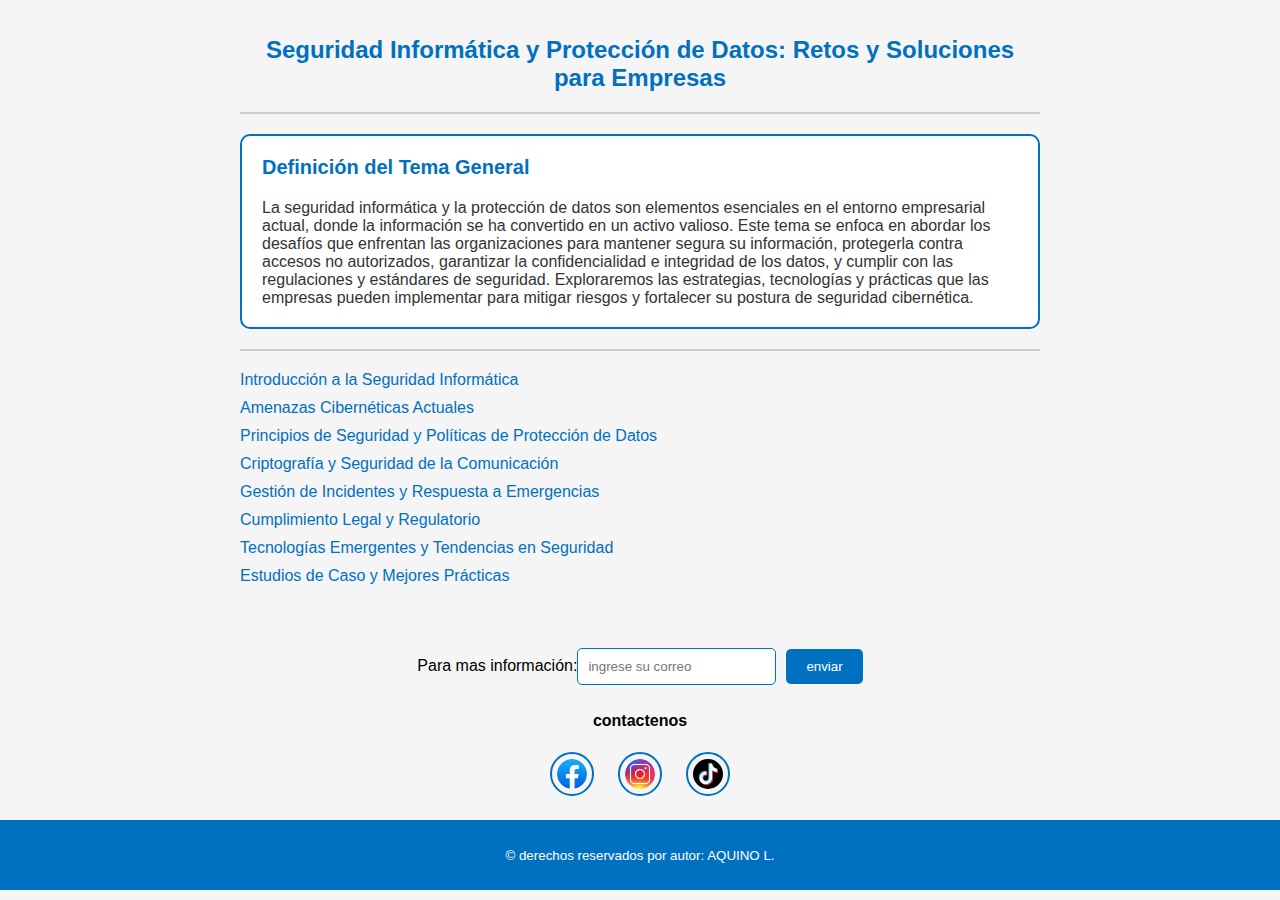
<file: docs/index.html>
<!DOCTYPE html>
<html lang="en">
<head>
    <meta charset="UTF-8">
    <meta http-equiv="X-UA-Compatible" content="IE=edge">
    <meta name="viewport" content="width=device-width, initial-scale=1.0">
    <title>Diseño web 1</title>
    <link rel="stylesheet" href="css/estilos.css">
</head>
<body>
    <main>
        <div>
            <h1>Seguridad Informática y Protección de Datos: Retos y Soluciones para Empresas</h1>
        </div>
        <hr>
        <!--definición general se puede agregar imagenes o contenido multimedia-->
        <div class="cajax2">
            <div>
                <h2>Definición del Tema General</h2>
                <p>
                    La seguridad informática y la protección de datos son elementos esenciales en el entorno empresarial actual, donde la información se ha convertido en un activo valioso. Este tema se enfoca en abordar los desafíos que enfrentan las organizaciones para mantener segura su información, protegerla contra accesos no autorizados, garantizar la confidencialidad e integridad de los datos, y cumplir con las regulaciones y estándares de seguridad. Exploraremos las estrategias, tecnologías y prácticas que las empresas pueden implementar para mitigar riesgos y fortalecer su postura de seguridad cibernética.
                </p>
            </div>
        </div>
        
        <hr>
        <!--temas para ampliar el conocimiento-->
        <div>
            <ul>
                <li><a href="subtemas/tema1.html">Introducción a la Seguridad Informática</a></li>
                <li><a href="subtemas/tema2.html">Amenazas Cibernéticas Actuales</a></li>
                <li><a href="subtemas/tema3.html">Principios de Seguridad y Políticas de Protección de Datos</a></li>
                <li><a href="subtemas/tema4.html">Criptografía y Seguridad de la Comunicación</a></li>
                <li><a href="subtemas/tema5.html">Gestión de Incidentes y Respuesta a Emergencias</a></li>
                <li><a href="subtemas/tema6.html">Cumplimiento Legal y Regulatorio</a></li>
                <li><a href="subtemas/tema7.html">Tecnologías Emergentes y Tendencias en Seguridad</a></li>
                <li><a href="subtemas/tema8.html">Estudios de Caso y Mejores Prácticas</a></li>
            </ul>
        </div>
    </main>
    <div id="info">
        <form>
            <p>Para mas información:</p>
            <input type="text" placeholder="ingrese su correo" required>
            <button type="submit">enviar</button>
        </form>
    </div>
    <div id="contactos">
        <h4>contactenos</h4>
            <a href="https://web.facebook.com/profile.php?id=100074136129876" target="_blank">
                <img src="imagenes/facebook.jpeg" alt="facebook" width="30">
            </a>
            <a href="https://instagram.com/luchito_2002_?igshid=OGQ5ZDc2ODk2ZA==" target="_blank">
                <img src="imagenes/instagram.jpeg" alt="instagram" width="30">
            </a>
            <a href="http://tiktok.com/@luisae92" target="_blank">
                <img src="imagenes/tiktok.png" alt="tiktok" width="30">   
            </a>
    </div>
    <footer>
        <p><small>&copy; derechos reservados por autor: AQUINO L.</small></p>
    </footer>
</body>
</html>
</file>
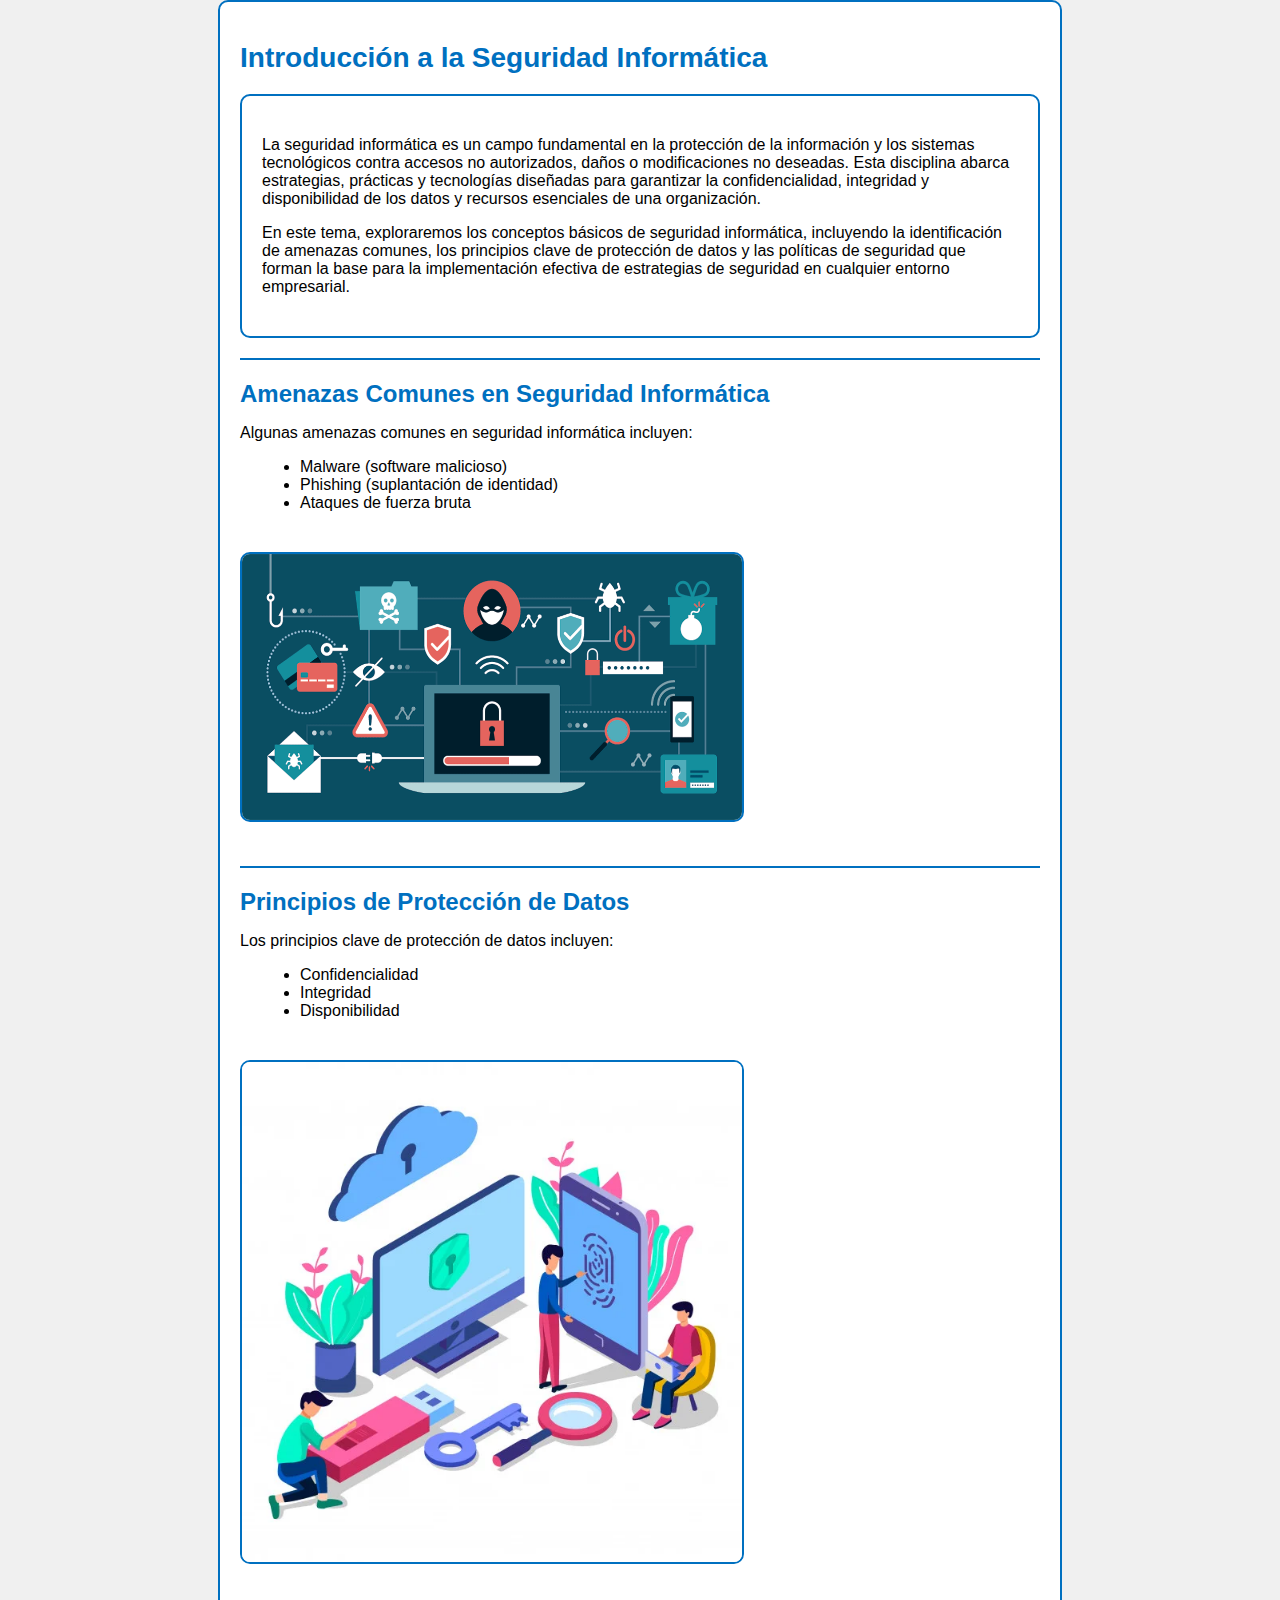
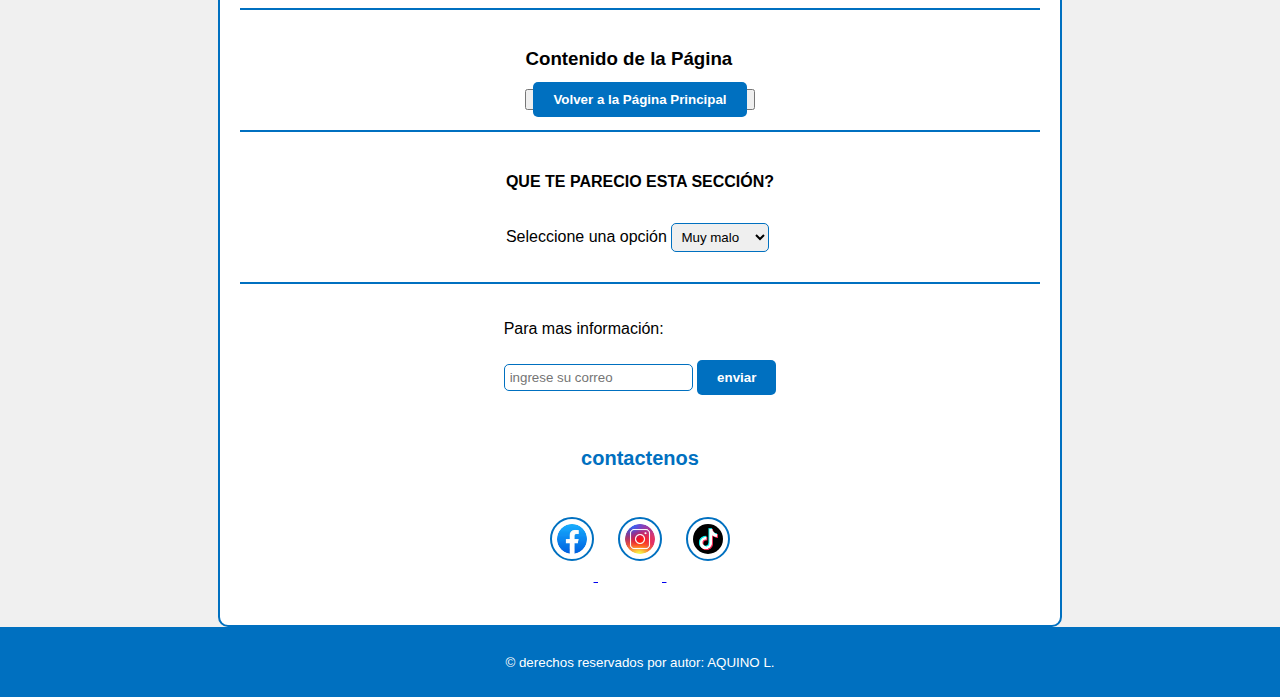
<file: docs/subtemas/tema1.html>
<!DOCTYPE html>
<html lang="en">
<head>
    <meta charset="UTF-8">
    <meta name="viewport" content="width=device-width, initial-scale=1.0">
    <title>Introducción a la Seguridad Informática</title>
    <link rel="stylesheet" href="../css/tema1.css">
</head>
<body>
    <main>
        <div id="contenido">
            <header>
                <h1>Introducción a la Seguridad Informática</h1>
            </header>
    
            <div class="box-mid">
                <section id="contenido-de-introducción">
                    <p>
                        La seguridad informática es un campo fundamental en la protección de la información y los sistemas tecnológicos contra accesos no autorizados, daños o modificaciones no deseadas. Esta disciplina abarca estrategias, prácticas y tecnologías diseñadas para garantizar la confidencialidad, integridad y disponibilidad de los datos y recursos esenciales de una organización.
                    </p>
                    <p>
                        En este tema, exploraremos los conceptos básicos de seguridad informática, incluyendo la identificación de amenazas comunes, los principios clave de protección de datos y las políticas de seguridad que forman la base para la implementación efectiva de estrategias de seguridad en cualquier entorno empresarial.
                    </p>
                </section>
            </div>
            <hr>
            <section id="amenazas-comunes">
                <h2>Amenazas Comunes en Seguridad Informática</h2>
                <p>
                    Algunas amenazas comunes en seguridad informática incluyen:
                </p>
                <ul>
                    <li>Malware (software malicioso)</li>
                    <li>Phishing (suplantación de identidad)</li>
                    <li>Ataques de fuerza bruta</li>
                    <!-- Agrega más amenazas comunes -->
                </ul>
            </section>
            <div>
                <img src="../imagenes/principales-amenazas-ciberseguridad-2019.png" alt="amenazas comunes" width="500">
            </div>
            <hr>
            <section id="principios-de-protección-de-datos">
                <h2>Principios de Protección de Datos</h2>
                <p>
                    Los principios clave de protección de datos incluyen:
                </p>
                <ul>
                    <li>Confidencialidad</li>
                    <li>Integridad</li>
                    <li>Disponibilidad</li>
                    <!-- Agrega más principios de protección de datos -->
                </ul>
            </section>
            <div>
                <img src="../imagenes/proteccion de datos.webp" alt="proteccion de datos" width="500">
            </div>
            <hr>
            <!-- Puedes agregar más secciones y contenido relacionado con este tema aquí -->
    
        </div>
        <div id="boton_volver">
            <header>
                <h3>Contenido de la Página</h3>
            </header>
    
            <!-- Contenido de la página -->
    
            <button><a href="../index.html">Volver a la Página Principal</a></button>
        </div>
        <hr>
        <div id="encuesta">
            <form action="">
                <h4>QUE TE PARECIO ESTA SECCIÓN?</h4>
                    <label>Seleccione una opción</label>
                        <select name="" id="">
                            <option value="">Muy malo</option>
                            <option value="">Malo</option>
                            <option value="">Normal</option>
                            <option value="">Bueno</option>
                            <option value="">Muy bueno</option>
                        </select>
            </form>
        </div>
        <hr>
        <div id="info">
            <form>
                <p>Para mas información:</p>
                <input type="text" placeholder="ingrese su correo" required>
                <button type="submit">enviar</button>
            </form>
        </div>
        <div id="contactos">
            <h4>contactenos</h4>
                <a href="https://web.facebook.com/profile.php?id=100074136129876" target="_blank">
                    <img src="../imagenes/facebook.jpeg" alt="facebook" width="30">
                </a>
                <a href="https://instagram.com/luchito_2002_?igshid=OGQ5ZDc2ODk2ZA==" target="_blank">
                    <img src="../imagenes/instagram.jpeg" alt="instagram" width="30">
                </a>
                <a href="http://tiktok.com/@luisae92" target="_blank">
                    <img src="../imagenes/tiktok.png" alt="tiktok" width="30">   
                </a>
        </div>
    </main>
    <footer>
        <p><small>&copy; derechos reservados por autor: AQUINO L.</small></p>
    </footer>
</body>
</html>
</file>
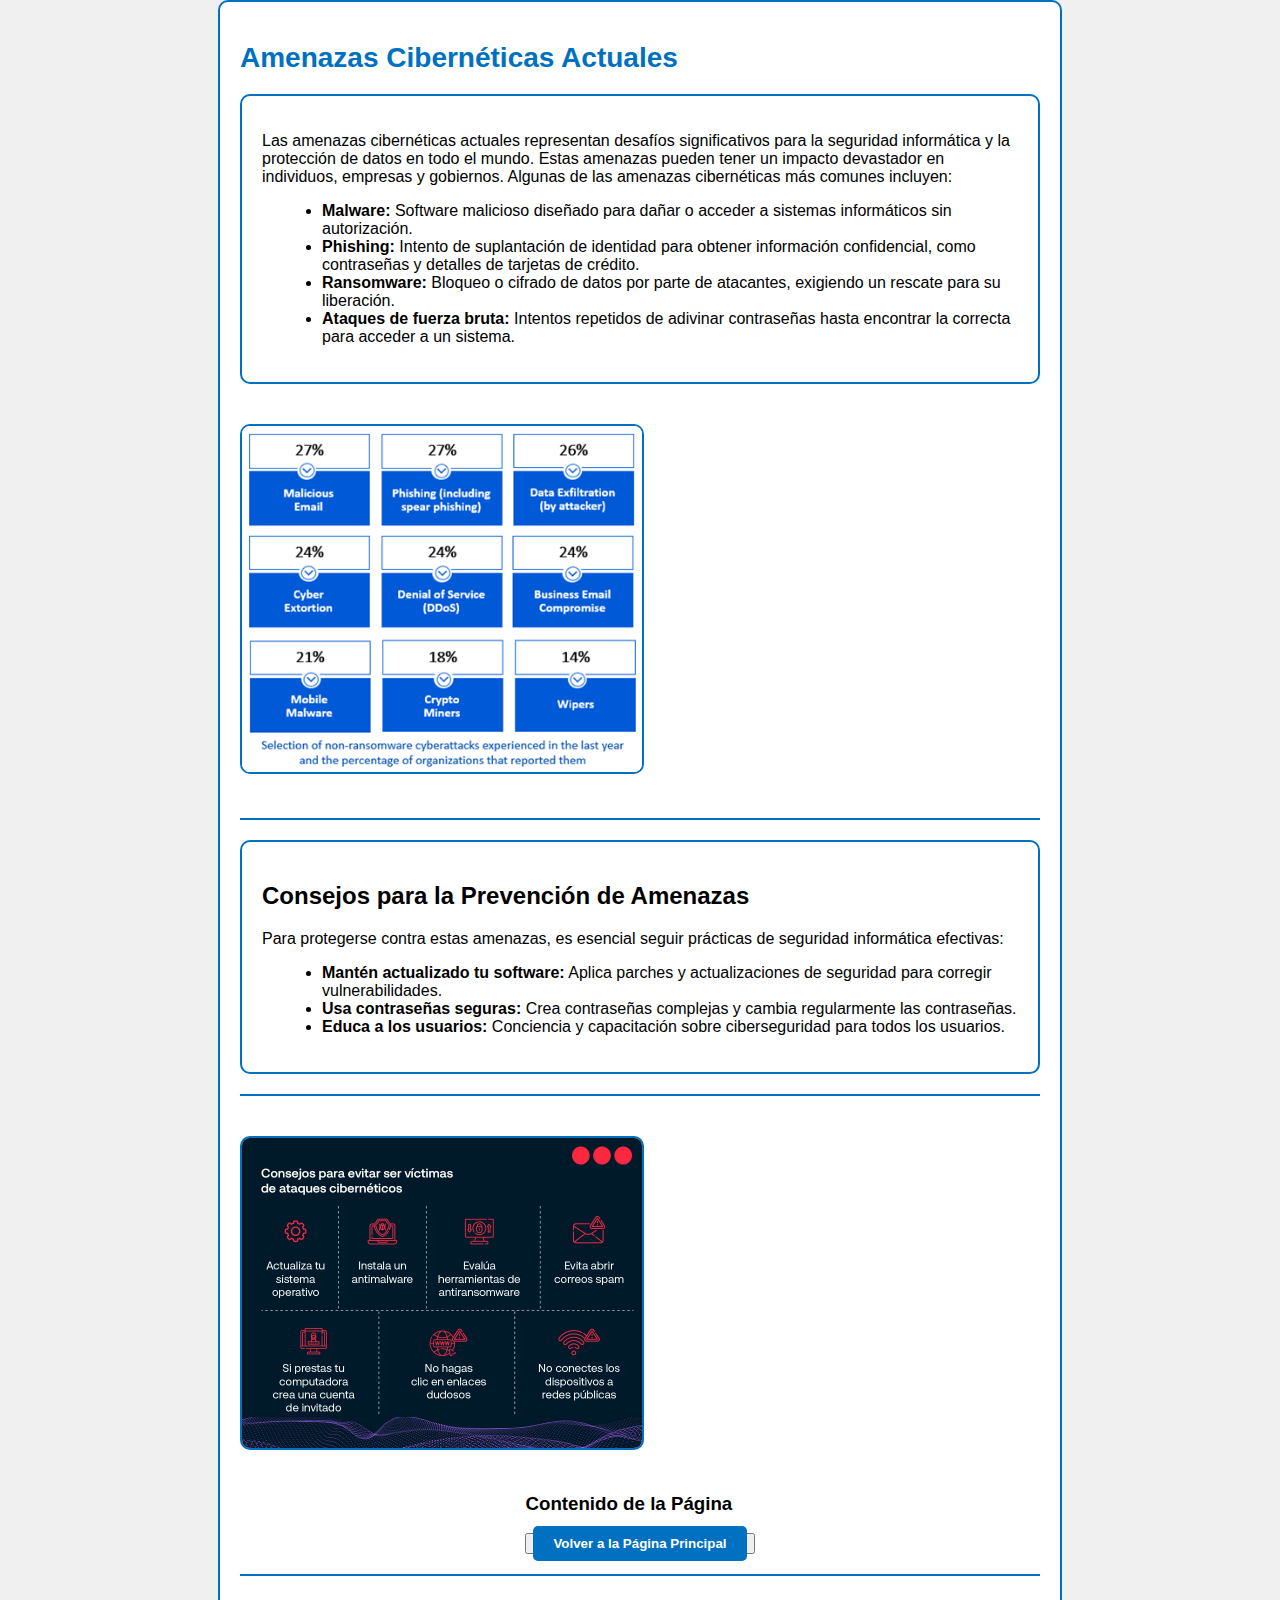
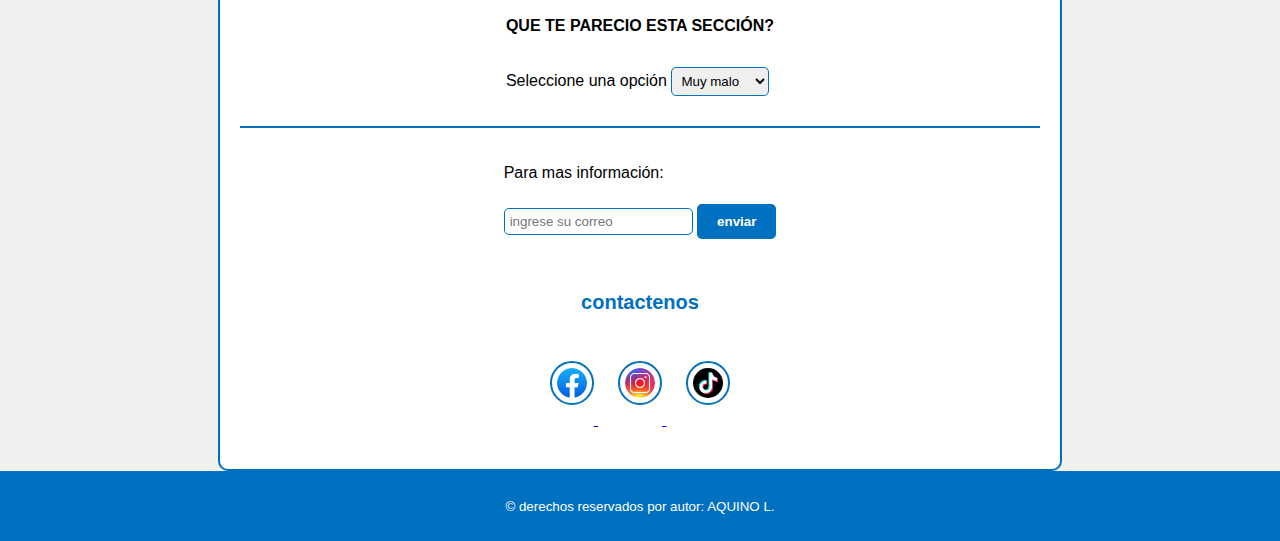
<file: docs/subtemas/tema2.html>
<!DOCTYPE html>
<html lang="en">
<head>
    <meta charset="UTF-8">
    <meta name="viewport" content="width=device-width, initial-scale=1.0">
    <title>Amenazas Cibernéticas Actuales</title>
    <link rel="stylesheet" href="../css/tema2.css">
</head>
<body>
    <main>
        <div id="contenido">
            <header>
                <h1>Amenazas Cibernéticas Actuales</h1>
            </header>
            <section id="descripción-de-amenazas">
                <p>
                    Las amenazas cibernéticas actuales representan desafíos significativos para la seguridad informática y la protección de datos en todo el mundo. Estas amenazas pueden tener un impacto devastador en individuos, empresas y gobiernos. Algunas de las amenazas cibernéticas más comunes incluyen:
                </p>
                <ul>
                    <li><strong>Malware:</strong> Software malicioso diseñado para dañar o acceder a sistemas informáticos sin autorización.</li>
                    <li><strong>Phishing:</strong> Intento de suplantación de identidad para obtener información confidencial, como contraseñas y detalles de tarjetas de crédito.</li>
                    <li><strong>Ransomware:</strong> Bloqueo o cifrado de datos por parte de atacantes, exigiendo un rescate para su liberación.</li>
                    <li><strong>Ataques de fuerza bruta:</strong> Intentos repetidos de adivinar contraseñas hasta encontrar la correcta para acceder a un sistema.</li>
                    <!-- Agrega más amenazas cibernéticas comunes -->
                </ul>
            </section>
            <div>
                <img src="../imagenes/amenazas actuales.webp" alt="amenazas actuales" width="400">
            </div>
            <hr>
            <section id="consejos-de-prevención">
                <h2>Consejos para la Prevención de Amenazas</h2>
                <p>
                    Para protegerse contra estas amenazas, es esencial seguir prácticas de seguridad informática efectivas:
                </p>
                <ul>
                    <li><strong>Mantén actualizado tu software:</strong> Aplica parches y actualizaciones de seguridad para corregir vulnerabilidades.</li>
                    <li><strong>Usa contraseñas seguras:</strong> Crea contraseñas complejas y cambia regularmente las contraseñas.</li>
                    <li><strong>Educa a los usuarios:</strong> Conciencia y capacitación sobre ciberseguridad para todos los usuarios.</li>
                    <!-- Agrega más consejos de prevención -->
                </ul>
            </section>
            <hr>
            <div>
                <img src="../imagenes/consejos para evitar amenazas.webp" alt="consejos para evitar amenazas" width="400">
            </div>
            <!-- Puedes agregar más secciones y contenido relacionado con este tema aquí -->
    
        </div>
        <div id="boton_volver">
            <header>
                <h3>Contenido de la Página</h3>
            </header>
    
            <!-- Contenido de la página -->
    
            <button><a href="../index.html">Volver a la Página Principal</a></button>
        </div>
    
        <hr>
        <div id="encuesta">
            <form action="">
                <h4>QUE TE PARECIO ESTA SECCIÓN?</h4>
                    <label>Seleccione una opción</label>
                        <select name="" id="">
                            <option value="">Muy malo</option>
                            <option value="">Malo</option>
                            <option value="">Normal</option>
                            <option value="">Bueno</option>
                            <option value="">Muy bueno</option>
                        </select>
            </form>
        </div>
        <hr>
        <div id="info">
            <form>
                <p>Para mas información:</p>
                <input type="text" placeholder="ingrese su correo" required>
                <button type="submit">enviar</button>
            </form>
        </div>
        <div id="contactos">
            <h4>contactenos</h4>
                <a href="https://web.facebook.com/profile.php?id=100074136129876" target="_blank">
                    <img src="../imagenes/facebook.jpeg" alt="facebook" width="30">
                </a>
                <a href="https://instagram.com/luchito_2002_?igshid=OGQ5ZDc2ODk2ZA==" target="_blank">
                    <img src="../imagenes/instagram.jpeg" alt="instagram" width="30">
                </a>
                <a href="http://tiktok.com/@luisae92" target="_blank">
                    <img src="../imagenes/tiktok.png" alt="tiktok" width="30">   
                </a>
        </div>
    </main>
    <footer>
        <p><small>&copy; derechos reservados por autor: AQUINO L.</small></p>
    </footer>
</body>
</html>
</file>
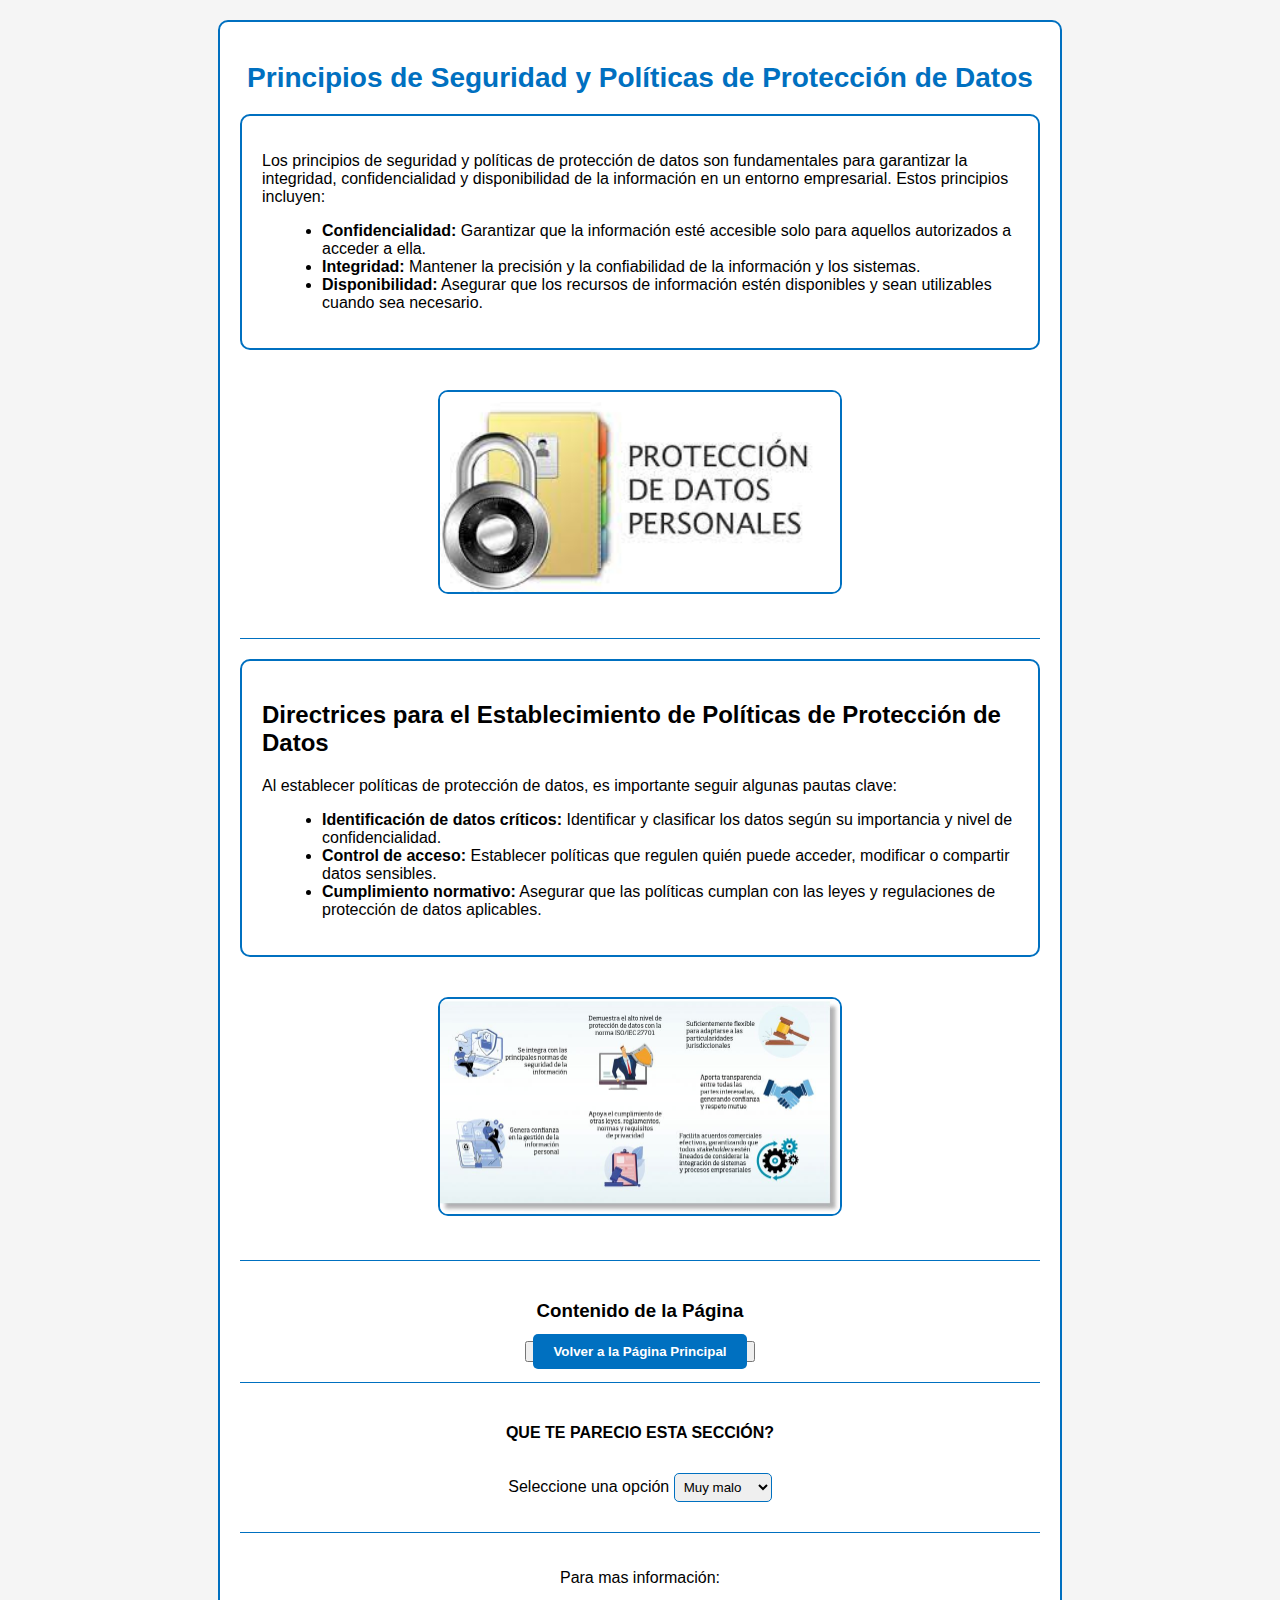
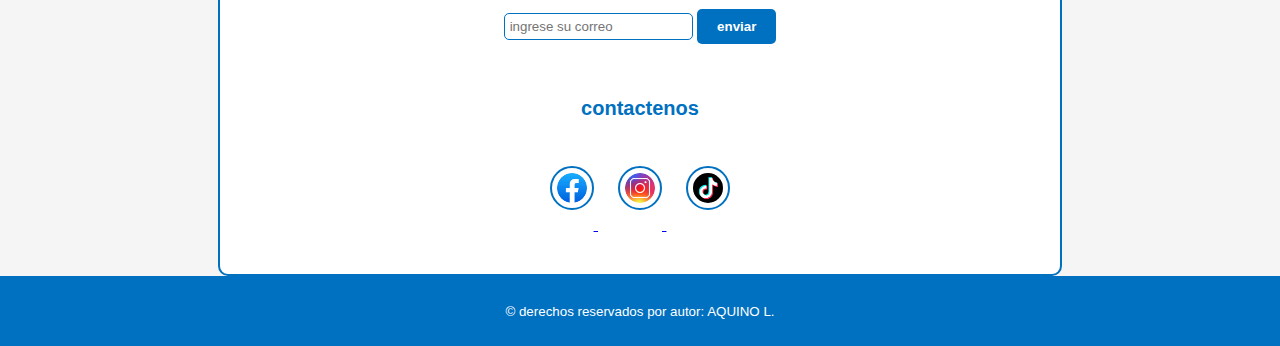
<file: docs/subtemas/tema3.html>
<!DOCTYPE html>
<html lang="en">
<head>
    <meta charset="UTF-8">
    <meta name="viewport" content="width=device-width, initial-scale=1.0">
    <title>Principios de Seguridad y Políticas de Protección de Datos</title>
    <link rel="stylesheet" href="../css/tema3.css">
</head>
<body>
    <main>
        <div id="contenido">
            <header>
                <h1>Principios de Seguridad y Políticas de Protección de Datos</h1>
            </header>
    
            <section id="descripción-de-los-principios">
                <p>
                    Los principios de seguridad y políticas de protección de datos son fundamentales para garantizar la integridad, confidencialidad y disponibilidad de la información en un entorno empresarial. Estos principios incluyen:
                </p>
                <ul>
                    <li><strong>Confidencialidad:</strong> Garantizar que la información esté accesible solo para aquellos autorizados a acceder a ella.</li>
                    <li><strong>Integridad:</strong> Mantener la precisión y la confiabilidad de la información y los sistemas.</li>
                    <li><strong>Disponibilidad:</strong> Asegurar que los recursos de información estén disponibles y sean utilizables cuando sea necesario.</li>
                    <!-- Agrega más principios de seguridad y protección de datos -->
                </ul>
            </section>
            <div>
                <img src="../imagenes/preteccion de datos personales.jfif" alt="proteccion de datos personales" width="400">
            </div>
            <hr>
            <section id="directrices-políticas">
                <h2>Directrices para el Establecimiento de Políticas de Protección de Datos</h2>
                <p>
                    Al establecer políticas de protección de datos, es importante seguir algunas pautas clave:
                </p>
                <ul>
                    <li><strong>Identificación de datos críticos:</strong> Identificar y clasificar los datos según su importancia y nivel de confidencialidad.</li>
                    <li><strong>Control de acceso:</strong> Establecer políticas que regulen quién puede acceder, modificar o compartir datos sensibles.</li>
                    <li><strong>Cumplimiento normativo:</strong> Asegurar que las políticas cumplan con las leyes y regulaciones de protección de datos aplicables.</li>
                    <!-- Agrega más pautas para el establecimiento de políticas -->
                </ul>
            </section>
            <div>
                <img src="../imagenes/politicas de proteccion de datos.jpg" alt="politicas de proteccion de datos" width="400">
            </div>
            <hr>
    
            <!-- Puedes agregar más secciones y contenido relacionado con este tema aquí -->
    
        </div>
        <div id="boton_volver">
            <header>
                <h3>Contenido de la Página</h3>
            </header>
    
            <!-- Contenido de la página -->
    
            <button><a href="../index.html">Volver a la Página Principal</a></button>
        </div>
        <hr>
        <div id="encuesta">
            <form action="">
                <h4>QUE TE PARECIO ESTA SECCIÓN?</h4>
                    <label>Seleccione una opción</label>
                        <select name="" id="">
                            <option value="">Muy malo</option>
                            <option value="">Malo</option>
                            <option value="">Normal</option>
                            <option value="">Bueno</option>
                            <option value="">Muy bueno</option>
                        </select>
            </form>
        </div>
        <hr>
        <div id="info">
            <form>
                <p>Para mas información:</p>
                <input type="text" placeholder="ingrese su correo" required>
                <button type="submit">enviar</button>
            </form>
        </div>
        <div id="contactos">
            <h4>contactenos</h4>
                <a href="https://web.facebook.com/profile.php?id=100074136129876" target="_blank">
                    <img src="../imagenes/facebook.jpeg" alt="facebook" width="30">
                </a>
                <a href="https://instagram.com/luchito_2002_?igshid=OGQ5ZDc2ODk2ZA==" target="_blank">
                    <img src="../imagenes/instagram.jpeg" alt="instagram" width="30">
                </a>
                <a href="http://tiktok.com/@luisae92" target="_blank">
                    <img src="../imagenes/tiktok.png" alt="tiktok" width="30">   
                </a>
        </div>
    </main>
    <footer>
        <p><small>&copy; derechos reservados por autor: AQUINO L.</small></p>
    </footer>
</body>
</html>
</file>
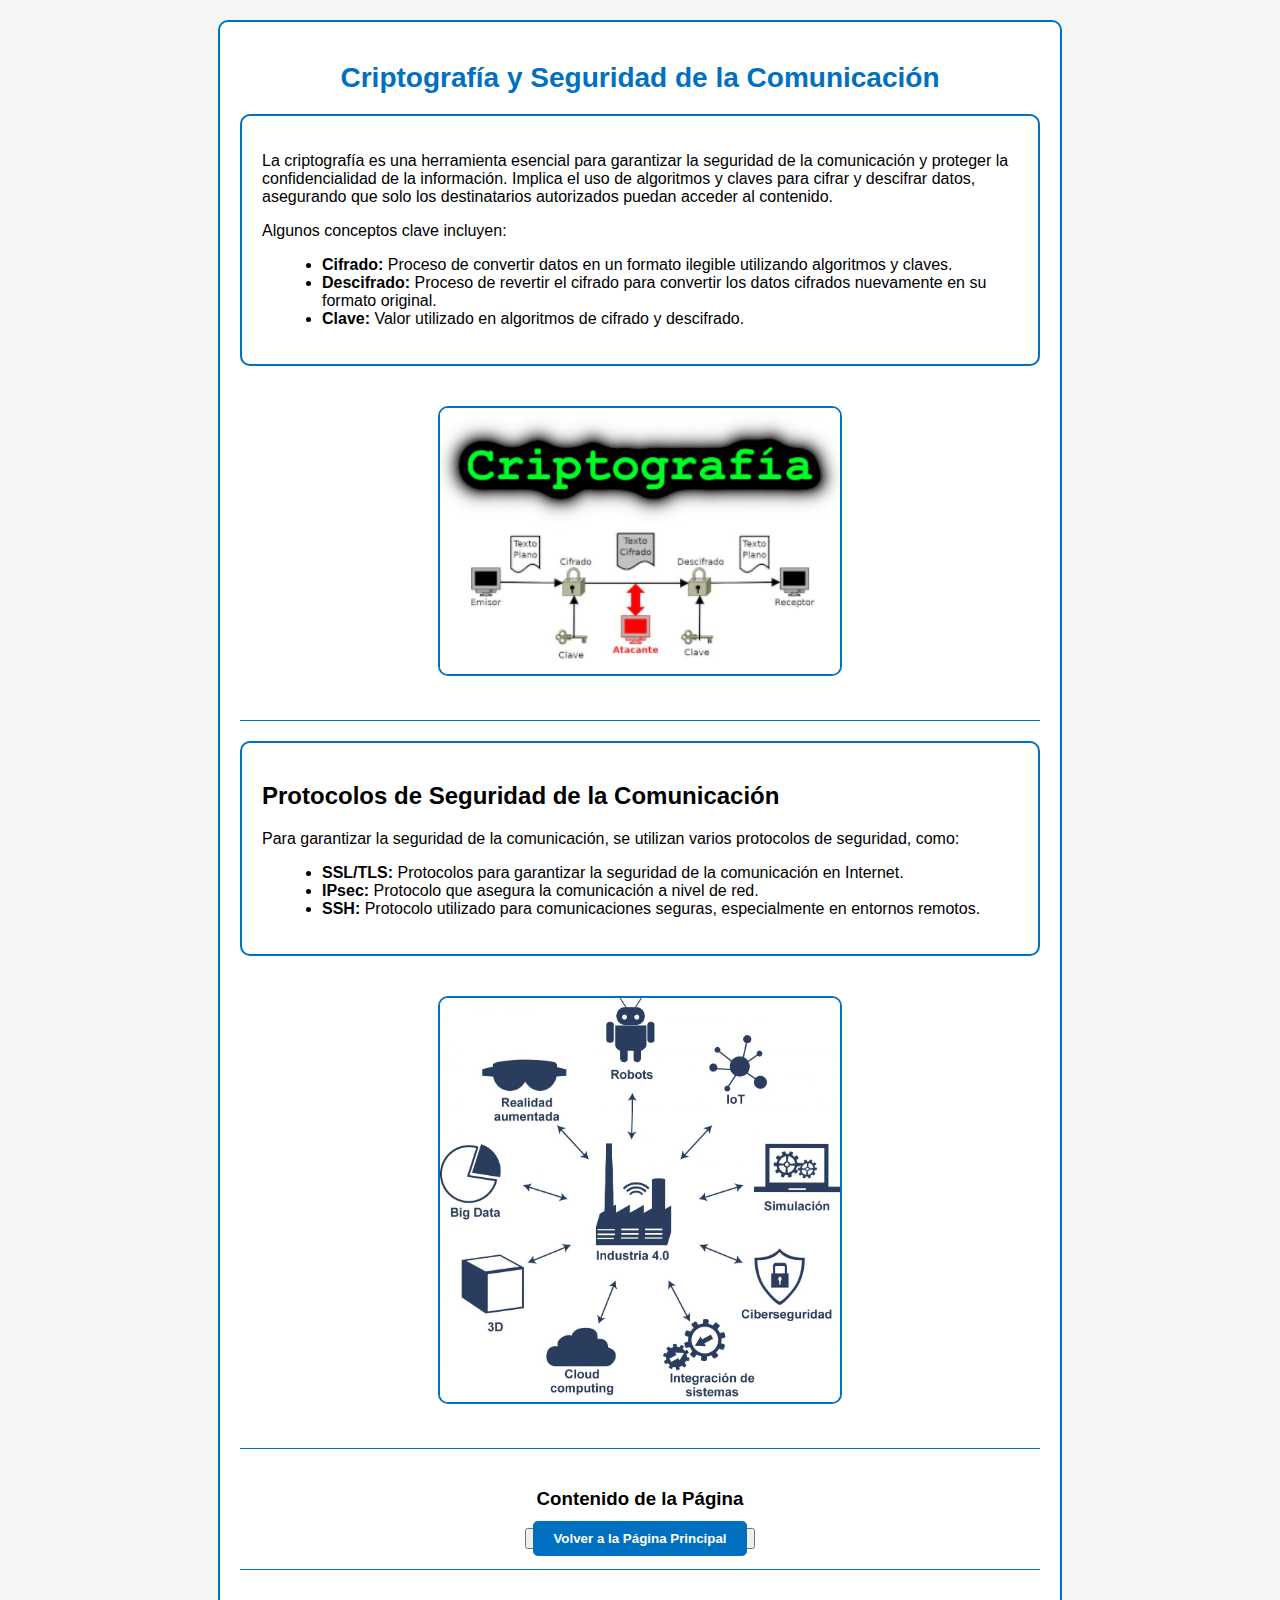
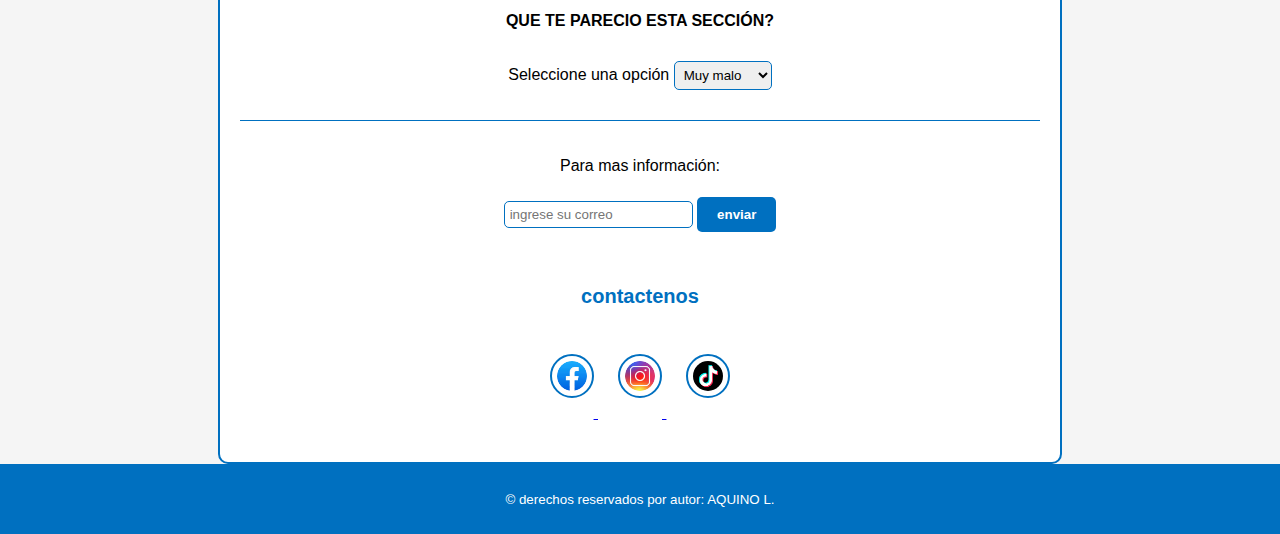
<file: docs/subtemas/tema4.html>
<!DOCTYPE html>
<html lang="en">
<head>
    <meta charset="UTF-8">
    <meta name="viewport" content="width=device-width, initial-scale=1.0">
    <title>Criptografía y Seguridad de la Comunicación</title>
    <link rel="stylesheet" href="../css/tema4.css">
</head>
<body>
    <main>
        <div id="contenido">
            <header>
                <h1>Criptografía y Seguridad de la Comunicación</h1>
            </header>
    
            <section id="descripción-criptográfica">
                <p>
                    La criptografía es una herramienta esencial para garantizar la seguridad de la comunicación y proteger la confidencialidad de la información. Implica el uso de algoritmos y claves para cifrar y descifrar datos, asegurando que solo los destinatarios autorizados puedan acceder al contenido.
                </p>
                <p>
                    Algunos conceptos clave incluyen:
                </p>
                <ul>
                    <li><strong>Cifrado:</strong> Proceso de convertir datos en un formato ilegible utilizando algoritmos y claves.</li>
                    <li><strong>Descifrado:</strong> Proceso de revertir el cifrado para convertir los datos cifrados nuevamente en su formato original.</li>
                    <li><strong>Clave:</strong> Valor utilizado en algoritmos de cifrado y descifrado.</li>
                    <!-- Agrega más conceptos clave sobre criptografía -->
                </ul>
            </section>
            <div>
                <img src="../imagenes/criptografia.png" alt="criptografia" width="400">
            </div>
            <hr>
            <section id="protocolos-de-seguridad">
                <h2>Protocolos de Seguridad de la Comunicación</h2>
                <p>
                    Para garantizar la seguridad de la comunicación, se utilizan varios protocolos de seguridad, como:
                </p>
                <ul>
                    <li><strong>SSL/TLS:</strong> Protocolos para garantizar la seguridad de la comunicación en Internet.</li>
                    <li><strong>IPsec:</strong> Protocolo que asegura la comunicación a nivel de red.</li>
                    <li><strong>SSH:</strong> Protocolo utilizado para comunicaciones seguras, especialmente en entornos remotos.</li>
                    <!-- Agrega más protocolos de seguridad de la comunicación -->
                </ul>
            </section>
            <div>
                <img src="../imagenes/protocolos de seguridad.jpg" alt="protocolos de seguridad" width="400">
            </div>
            <hr>
            <!-- Puedes agregar más secciones y contenido relacionado con este tema aquí -->
    
        </div>
        <div id="boton_volver">
            <header>
                <h3>Contenido de la Página</h3>
            </header>
    
            <!-- Contenido de la página -->
    
            <button><a href="../index.html">Volver a la Página Principal</a></button>
        </div>
        <hr>
        <div id="encuesta">
            <form action="">
                <h4>QUE TE PARECIO ESTA SECCIÓN?</h4>
                    <label>Seleccione una opción</label>
                        <select name="" id="">
                            <option value="">Muy malo</option>
                            <option value="">Malo</option>
                            <option value="">Normal</option>
                            <option value="">Bueno</option>
                            <option value="">Muy bueno</option>
                        </select>
            </form>
        </div>
        <hr>
        <div id="info">
            <form>
                <p>Para mas información:</p>
                <input type="text" placeholder="ingrese su correo" required>
                <button type="submit">enviar</button>
            </form>
        </div>
        <div id="contactos">
            <h4>contactenos</h4>
                <a href="https://web.facebook.com/profile.php?id=100074136129876" target="_blank">
                    <img src="../imagenes/facebook.jpeg" alt="facebook" width="30">
                </a>
                <a href="https://instagram.com/luchito_2002_?igshid=OGQ5ZDc2ODk2ZA==" target="_blank">
                    <img src="../imagenes/instagram.jpeg" alt="instagram" width="30">
                </a>
                <a href="http://tiktok.com/@luisae92" target="_blank">
                    <img src="../imagenes/tiktok.png" alt="tiktok" width="30">   
                </a>
        </div>  
    </main>
    <footer>
        <p><small>&copy; derechos reservados por autor: AQUINO L.</small></p>
    </footer>
</body>
</html>
</file>
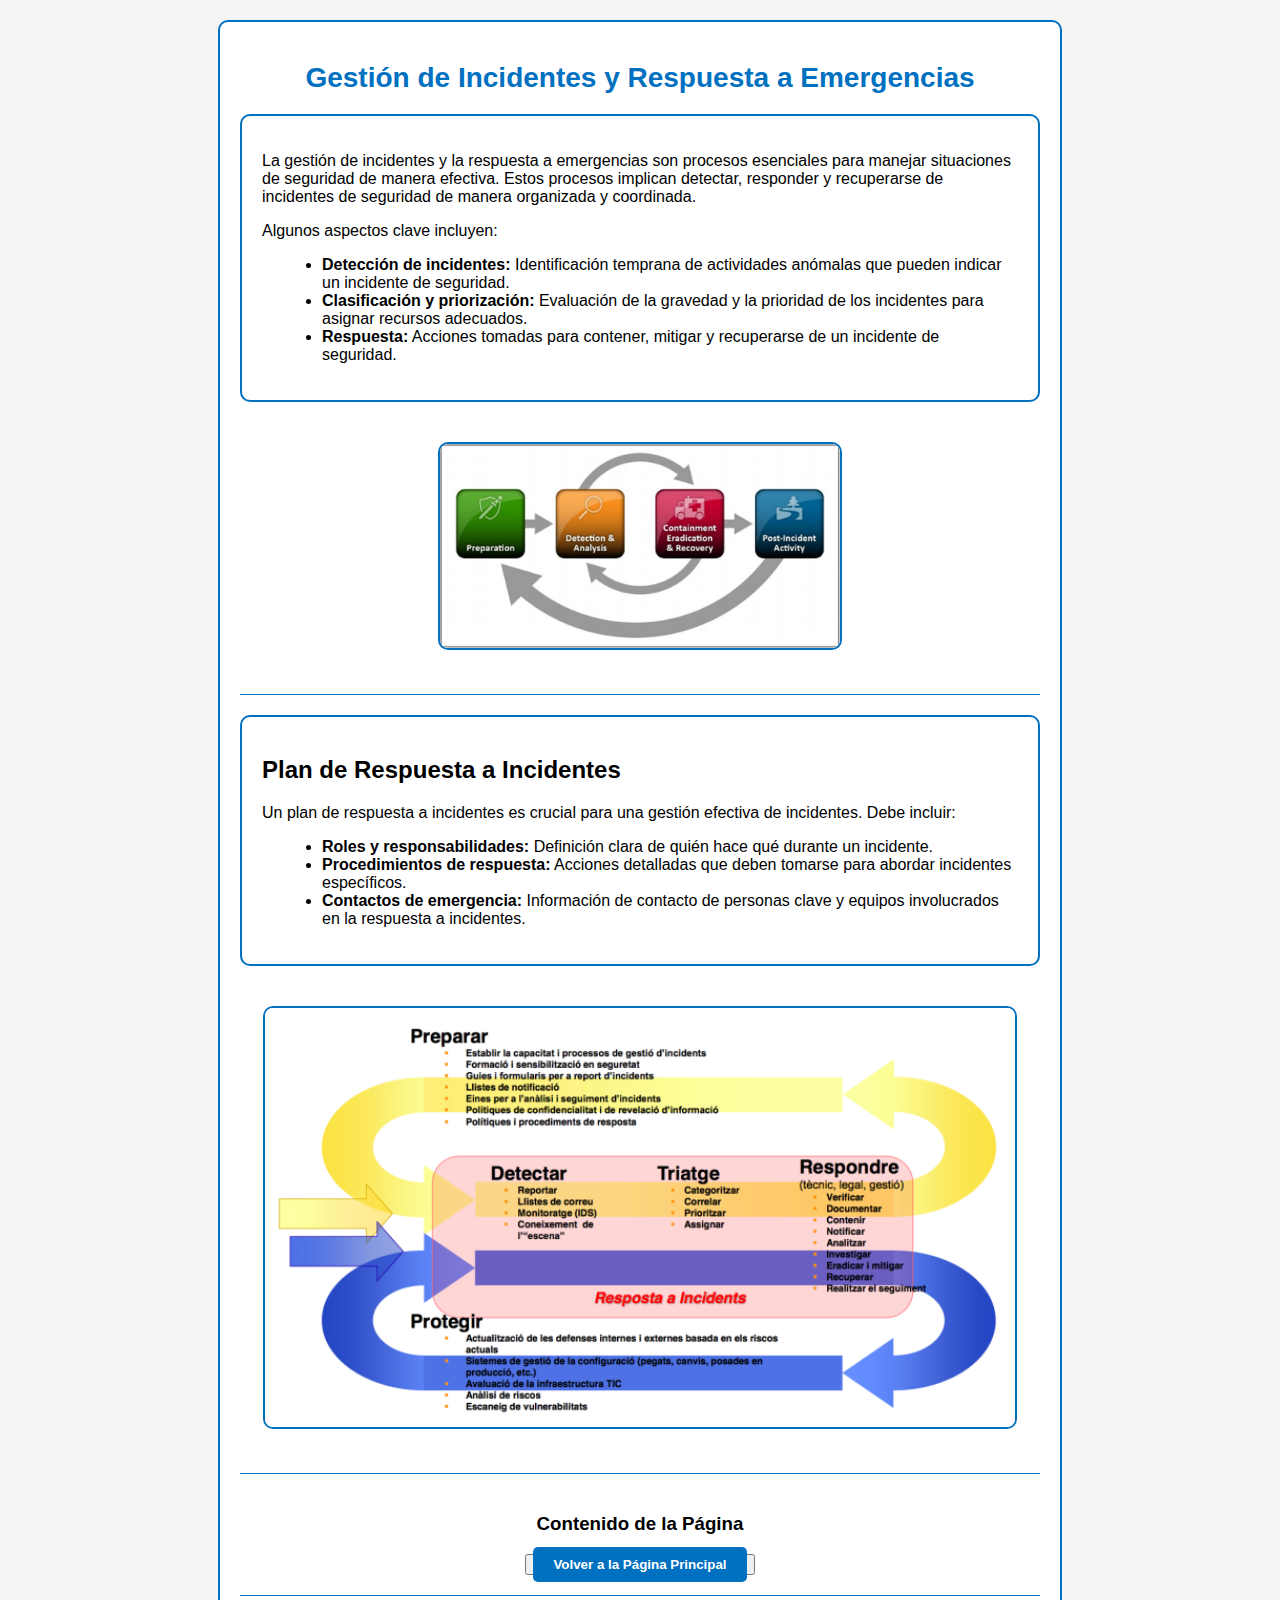
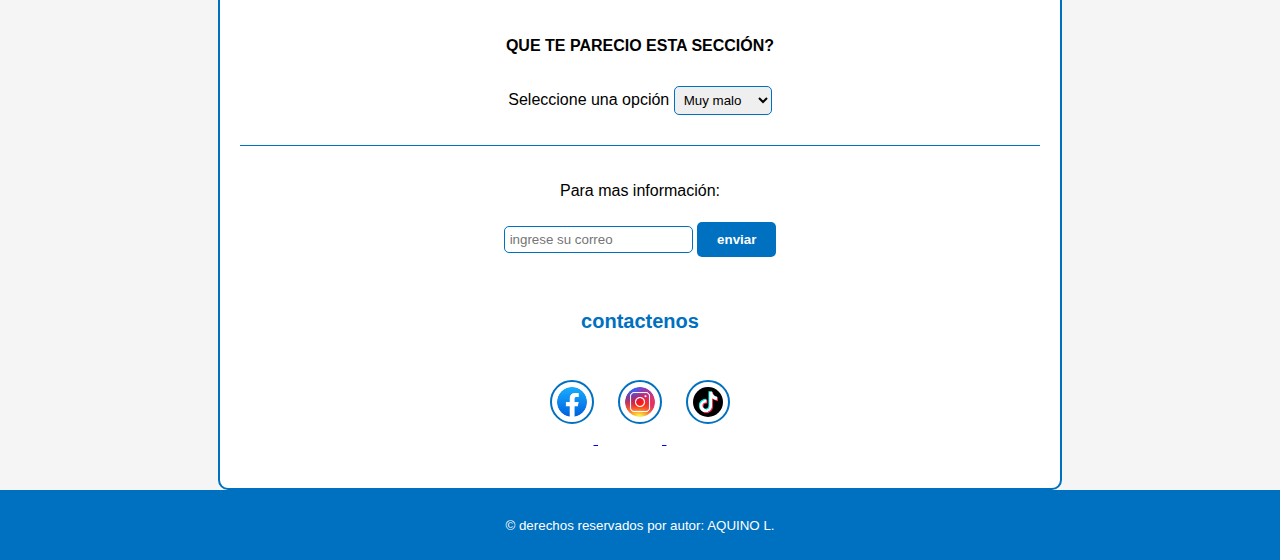
<file: docs/subtemas/tema5.html>
<!DOCTYPE html>
<html lang="en">
<head>
    <meta charset="UTF-8">
    <meta name="viewport" content="width=device-width, initial-scale=1.0">
    <title>Gestión de Incidentes y Respuesta a Emergencias</title>
    <link rel="stylesheet" href="../css/tema5.css">
</head>
<body>
    <main>
        <div id="contenido">
            <header>
                <h1>Gestión de Incidentes y Respuesta a Emergencias</h1>
            </header>
    
            <section id="administración-de-incidentes">
                <p>
                    La gestión de incidentes y la respuesta a emergencias son procesos esenciales para manejar situaciones de seguridad de manera efectiva. Estos procesos implican detectar, responder y recuperarse de incidentes de seguridad de manera organizada y coordinada.
                </p>
                <p>
                    Algunos aspectos clave incluyen:
                </p>
                <ul>
                    <li><strong>Detección de incidentes:</strong> Identificación temprana de actividades anómalas que pueden indicar un incidente de seguridad.</li>
                    <li><strong>Clasificación y priorización:</strong> Evaluación de la gravedad y la prioridad de los incidentes para asignar recursos adecuados.</li>
                    <li><strong>Respuesta:</strong> Acciones tomadas para contener, mitigar y recuperarse de un incidente de seguridad.</li>
                    <!-- Agrega más aspectos clave sobre gestión de incidentes -->
                </ul>
            </section>
            <div>
                <img src="../imagenes/respuesta a emergencias.png" alt="respuesta a emergencias" width="400">
            </div>
            <hr>
            <section id="plan-de-respuesta-a-incidente">
                <h2>Plan de Respuesta a Incidentes</h2>
                <p>
                    Un plan de respuesta a incidentes es crucial para una gestión efectiva de incidentes. Debe incluir:
                </p>
                <ul>
                    <li><strong>Roles y responsabilidades:</strong> Definición clara de quién hace qué durante un incidente.</li>
                    <li><strong>Procedimientos de respuesta:</strong> Acciones detalladas que deben tomarse para abordar incidentes específicos.</li>
                    <li><strong>Contactos de emergencia:</strong> Información de contacto de personas clave y equipos involucrados en la respuesta a incidentes.</li>
                    <!-- Agrega más detalles sobre el plan de respuesta a incidentes -->
                </ul>
            </section>
            <div>
                <img src="../imagenes/plan de respuesta.png" alt="plan de respuesta" width="750">
            </div>
            <hr>
            <!-- Puedes agregar más secciones y contenido relacionado con este tema aquí -->
    
        </div>
        <div id="boton_volver">
            <header>
                <h3>Contenido de la Página</h3>
            </header>
    
            <!-- Contenido de la página -->
    
            <button><a href="../index.html">Volver a la Página Principal</a></button>
        </div>
        <hr>
        <div id="encuesta">
            <form action="">
                <h4>QUE TE PARECIO ESTA SECCIÓN?</h4>
                    <label>Seleccione una opción</label>
                        <select name="" id="">
                            <option value="">Muy malo</option>
                            <option value="">Malo</option>
                            <option value="">Normal</option>
                            <option value="">Bueno</option>
                            <option value="">Muy bueno</option>
                        </select>
            </form>
        </div>
        <hr>
        <div id="info">
            <form>
                <p>Para mas información:</p>
                <input type="text" placeholder="ingrese su correo" required>
                <button type="submit">enviar</button>
            </form>
        </div>
        <div id="contactos">
            <h4>contactenos</h4>
                <a href="https://web.facebook.com/profile.php?id=100074136129876" target="_blank">
                    <img src="../imagenes/facebook.jpeg" alt="facebook" width="30">
                </a>
                <a href="https://instagram.com/luchito_2002_?igshid=OGQ5ZDc2ODk2ZA==" target="_blank">
                    <img src="../imagenes/instagram.jpeg" alt="instagram" width="30">
                </a>
                <a href="http://tiktok.com/@luisae92" target="_blank">
                    <img src="../imagenes/tiktok.png" alt="tiktok" width="30">   
                </a>
        </div>
    </main>
    <footer>
        <p><small>&copy; derechos reservados por autor: AQUINO L.</small></p>
    </footer>
</body>
</html>
</file>
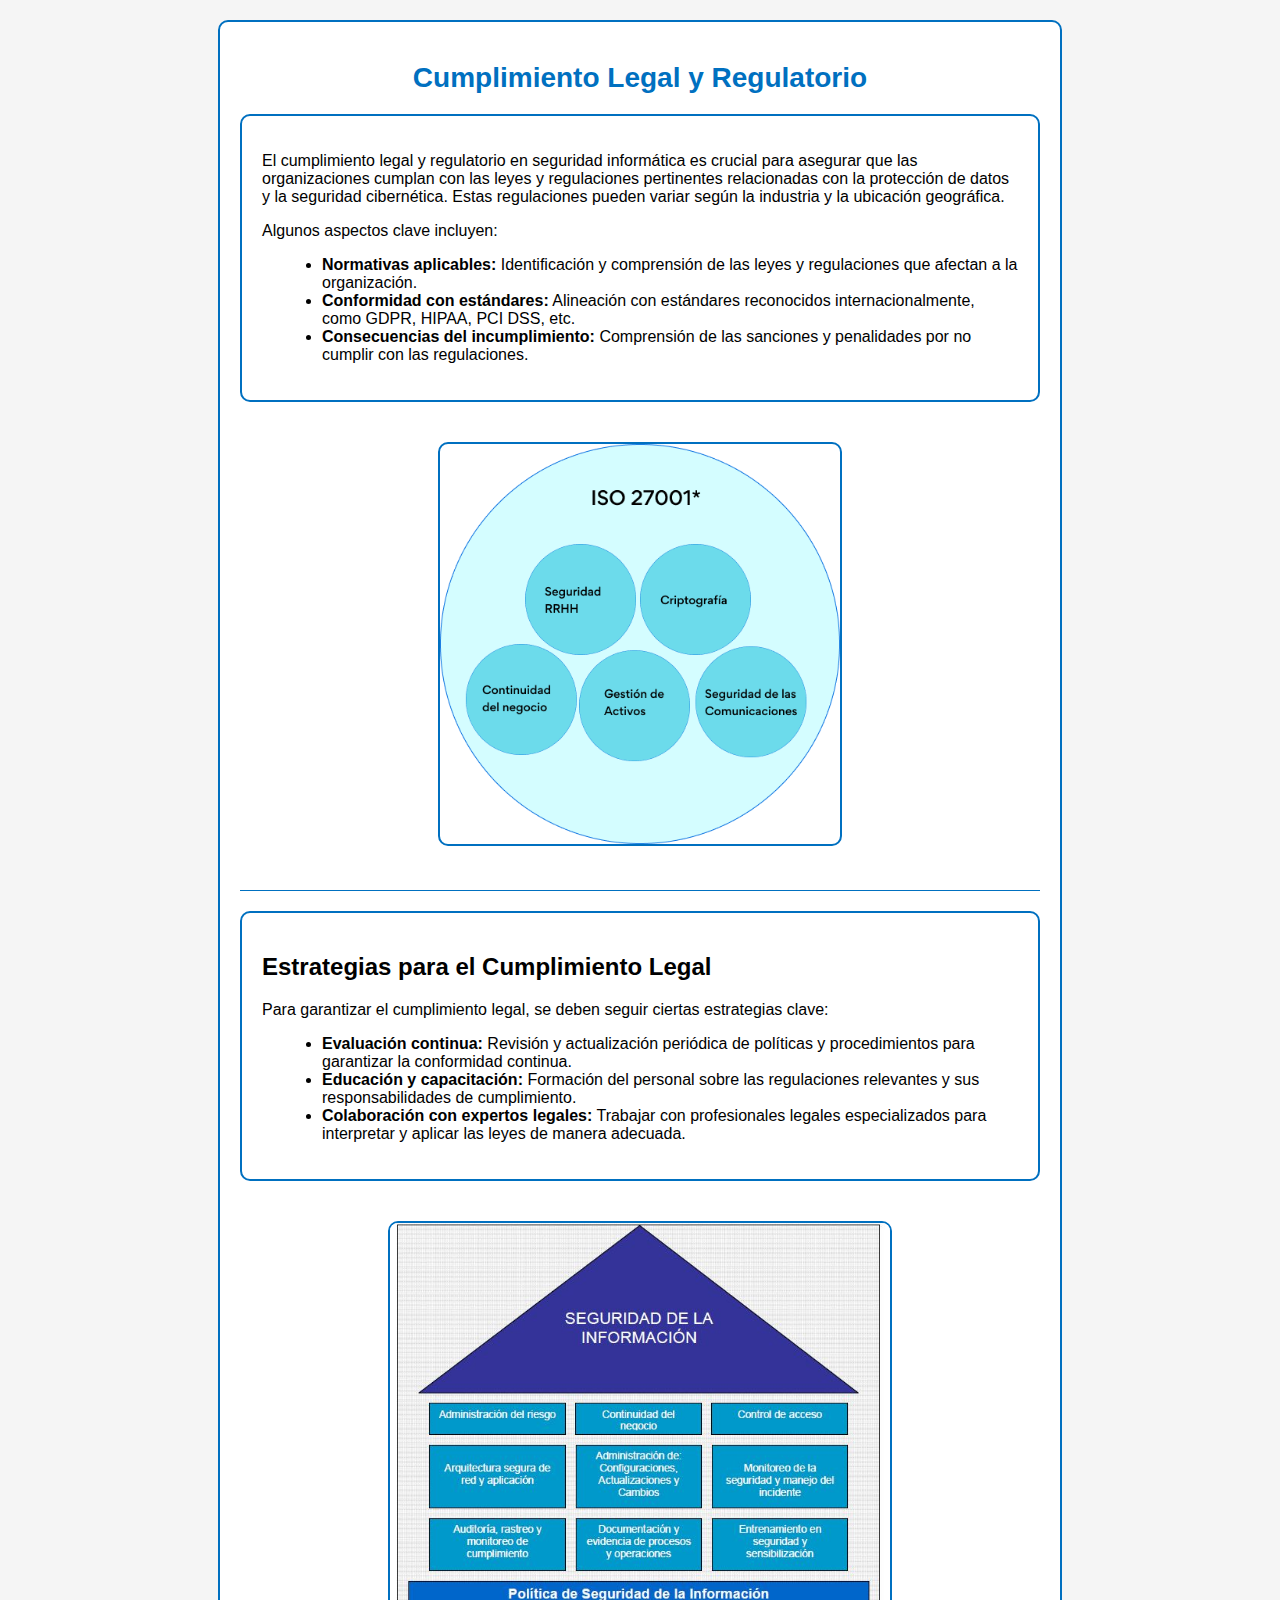
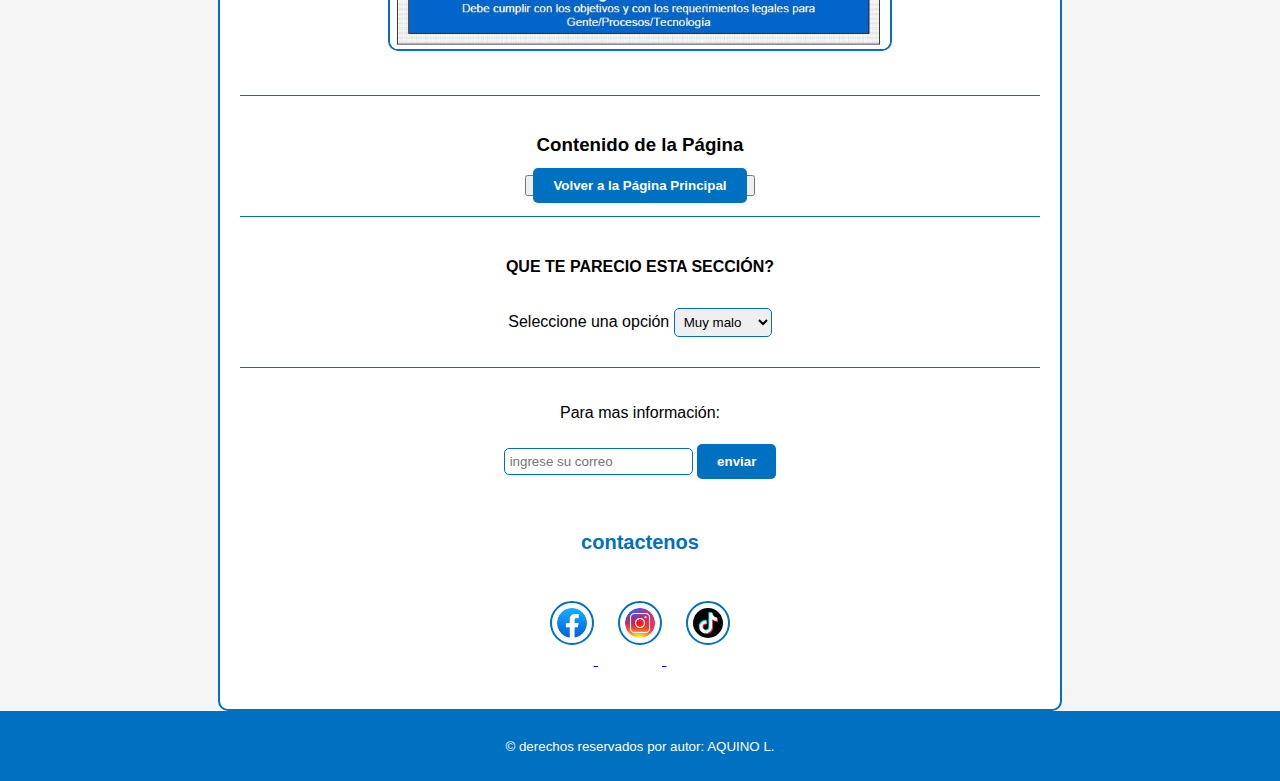
<file: docs/subtemas/tema6.html>
<!DOCTYPE html>
<html lang="en">
<head>
    <meta charset="UTF-8">
    <meta name="viewport" content="width=device-width, initial-scale=1.0">
    <title>Cumplimiento Legal y Regulatorio</title>
    <link rel="stylesheet" href="../css/tema6.css">
</head>
<body>
    <main>
        <div id="contenido">
            <header>
                <h1>Cumplimiento Legal y Regulatorio</h1>
            </header>
    
            <section id="descripción-de-cumplimiento">
                <p>
                    El cumplimiento legal y regulatorio en seguridad informática es crucial para asegurar que las organizaciones cumplan con las leyes y regulaciones pertinentes relacionadas con la protección de datos y la seguridad cibernética. Estas regulaciones pueden variar según la industria y la ubicación geográfica.
                </p>
                <p>
                    Algunos aspectos clave incluyen:
                </p>
                <ul>
                    <li><strong>Normativas aplicables:</strong> Identificación y comprensión de las leyes y regulaciones que afectan a la organización.</li>
                    <li><strong>Conformidad con estándares:</strong> Alineación con estándares reconocidos internacionalmente, como GDPR, HIPAA, PCI DSS, etc.</li>
                    <li><strong>Consecuencias del incumplimiento:</strong> Comprensión de las sanciones y penalidades por no cumplir con las regulaciones.</li>
                    <!-- Agrega más aspectos clave sobre cumplimiento legal y regulatorio -->
                </ul>
            </section>
            <div>
                <img src="../imagenes/cumplimiento legal y regulatorio.png" alt="cumplimiento legal y regulatorio" width="400">
            </div>
            <hr>
            <section id="estrategias-de-cumplimiento">
                <h2>Estrategias para el Cumplimiento Legal</h2>
                <p>
                    Para garantizar el cumplimiento legal, se deben seguir ciertas estrategias clave:
                </p>
                <ul>
                    <li><strong>Evaluación continua:</strong> Revisión y actualización periódica de políticas y procedimientos para garantizar la conformidad continua.</li>
                    <li><strong>Educación y capacitación:</strong> Formación del personal sobre las regulaciones relevantes y sus responsabilidades de cumplimiento.</li>
                    <li><strong>Colaboración con expertos legales:</strong> Trabajar con profesionales legales especializados para interpretar y aplicar las leyes de manera adecuada.</li>
                    <!-- Agrega más estrategias para el cumplimiento legal -->
                </ul>
            </section>
            <div>
                <img src="../imagenes/estrategias para el cumplimiento legal.png" alt="estrategias para el cumplimiento legal" width="500">
            </div>
            <hr>
            <!-- Puedes agregar más secciones y contenido relacionado con este tema aquí -->
    
        </div>
        <div id="boton_volver">
            <header>
                <h3>Contenido de la Página</h3>
            </header>
    
            <!-- Contenido de la página -->
    
            <button><a href="../index.html">Volver a la Página Principal</a></button>
        </div>
        <hr>
        <div id="encuesta">
            <form action="">
                <h4>QUE TE PARECIO ESTA SECCIÓN?</h4>
                    <label>Seleccione una opción</label>
                        <select name="" id="">
                            <option value="">Muy malo</option>
                            <option value="">Malo</option>
                            <option value="">Normal</option>
                            <option value="">Bueno</option>
                            <option value="">Muy bueno</option>
                        </select>
            </form>
        </div>
        <hr>
        <div id="info">
            <form>
                <p>Para mas información:</p>
                <input type="text" placeholder="ingrese su correo" required>
                <button type="submit">enviar</button>
            </form>
        </div>
        <div id="contactos">
            <h4>contactenos</h4>
                <a href="https://web.facebook.com/profile.php?id=100074136129876" target="_blank">
                    <img src="../imagenes/facebook.jpeg" alt="facebook" width="30">
                </a>
                <a href="https://instagram.com/luchito_2002_?igshid=OGQ5ZDc2ODk2ZA==" target="_blank">
                    <img src="../imagenes/instagram.jpeg" alt="instagram" width="30">
                </a>
                <a href="http://tiktok.com/@luisae92" target="_blank">
                    <img src="../imagenes/tiktok.png" alt="tiktok" width="30">   
                </a>
        </div>
    </main>
    <footer>
        <p><small>&copy; derechos reservados por autor: AQUINO L.</small></p>
    </footer>
</body>
</html>
</file>
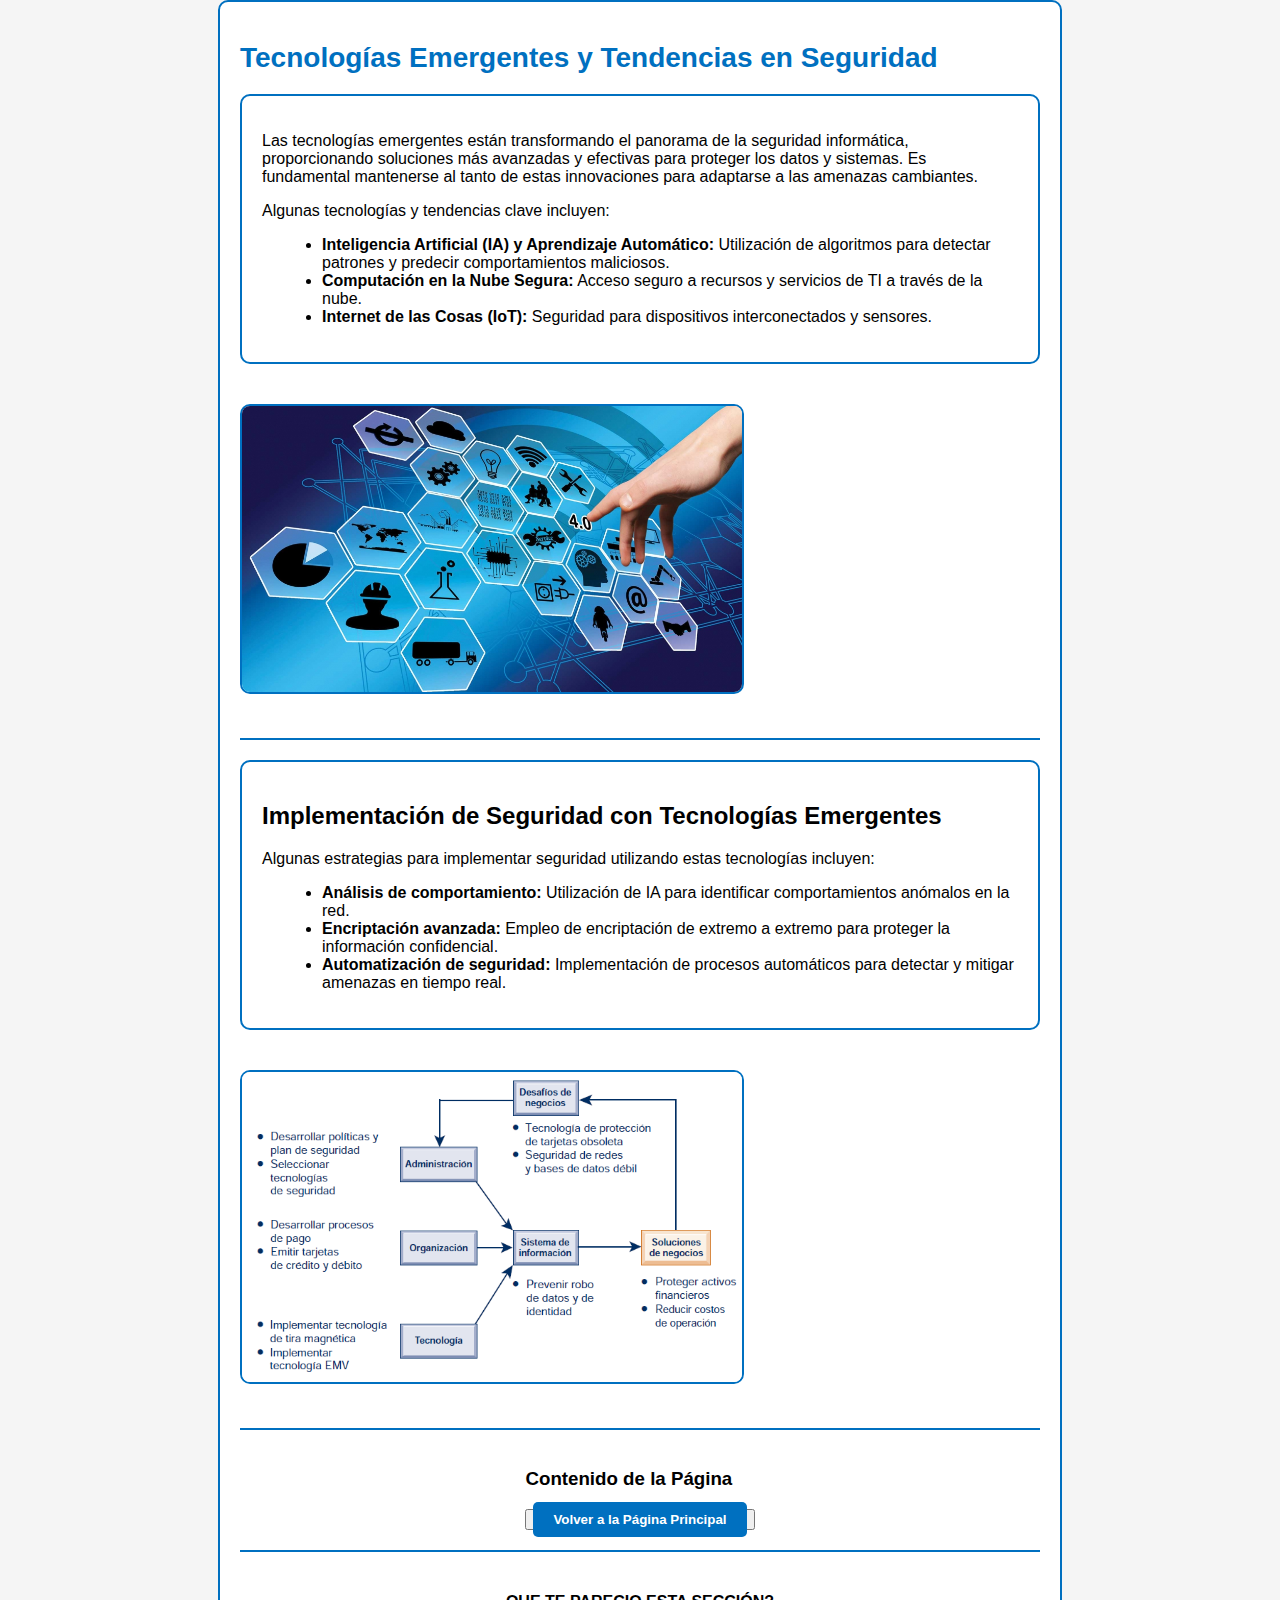
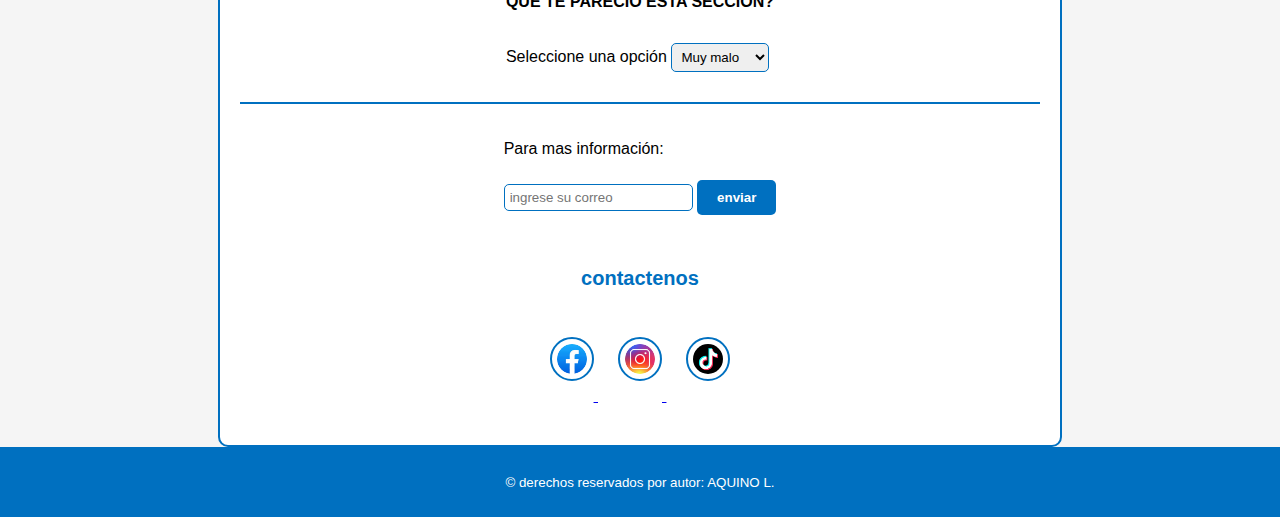
<file: docs/subtemas/tema7.html>
<!DOCTYPE html>
<html lang="en">
<head>
    <meta charset="UTF-8">
    <meta name="viewport" content="width=device-width, initial-scale=1.0">
    <title>Tecnologías Emergentes y Tendencias en Seguridad</title>
    <link rel="stylesheet" href="../css/tema7.css">
</head>
<body>
    <main>
        <div id="contenido">
            <header>
                <h1>Tecnologías Emergentes y Tendencias en Seguridad</h1>
            </header>
    
            <section id="tecnologías-emergentes">
                <p>
                    Las tecnologías emergentes están transformando el panorama de la seguridad informática, proporcionando soluciones más avanzadas y efectivas para proteger los datos y sistemas. Es fundamental mantenerse al tanto de estas innovaciones para adaptarse a las amenazas cambiantes.
                </p>
                <p>
                    Algunas tecnologías y tendencias clave incluyen:
                </p>
                <ul>
                    <li><strong>Inteligencia Artificial (IA) y Aprendizaje Automático:</strong> Utilización de algoritmos para detectar patrones y predecir comportamientos maliciosos.</li>
                    <li><strong>Computación en la Nube Segura:</strong> Acceso seguro a recursos y servicios de TI a través de la nube.</li>
                    <li><strong>Internet de las Cosas (IoT):</strong> Seguridad para dispositivos interconectados y sensores.</li>
                    <!-- Agrega más tecnologías emergentes y tendencias en seguridad -->
                </ul>
            </section>
            <div>
                <img src="../imagenes/tecnologias emergentes.jpeg" alt="tecnologias emergentes" width="500">
            </div>
            <hr>
            <section id="implementación-de-seguridad">
                <h2>Implementación de Seguridad con Tecnologías Emergentes</h2>
                <p>
                    Algunas estrategias para implementar seguridad utilizando estas tecnologías incluyen:
                </p>
                <ul>
                    <li><strong>Análisis de comportamiento:</strong> Utilización de IA para identificar comportamientos anómalos en la red.</li>
                    <li><strong>Encriptación avanzada:</strong> Empleo de encriptación de extremo a extremo para proteger la información confidencial.</li>
                    <li><strong>Automatización de seguridad:</strong> Implementación de procesos automáticos para detectar y mitigar amenazas en tiempo real.</li>
                    <!-- Agrega más estrategias para implementar seguridad -->
                </ul>
            </section>
            <div>
                <img src="../imagenes/timplementacion de seguridad.png" alt="implementacion de seguridad" width="500">
            </div>
            <hr>
            <!-- Puedes agregar más secciones y contenido relacionado con este tema aquí -->
    
        </div>
        <div id="boton_volver">
            <header>
                <h3>Contenido de la Página</h3>
            </header>
    
            <!-- Contenido de la página -->
    
            <button><a href="../index.html">Volver a la Página Principal</a></button>
        </div>
        <hr>
        <div id="encuesta">
            <form action="">
                <h4>QUE TE PARECIO ESTA SECCIÓN?</h4>
                    <label>Seleccione una opción</label>
                        <select name="" id="">
                            <option value="">Muy malo</option>
                            <option value="">Malo</option>
                            <option value="">Normal</option>
                            <option value="">Bueno</option>
                            <option value="">Muy bueno</option>
                        </select>
            </form>
        </div>
        <hr>
        <div id="info">
            <form>
                <p>Para mas información:</p>
                <input type="text" placeholder="ingrese su correo" required>
                <button type="submit">enviar</button>
            </form>
        </div>
        <div id="contactos">
            <h4>contactenos</h4>
                <a href="https://web.facebook.com/profile.php?id=100074136129876" target="_blank">
                    <img src="../imagenes/facebook.jpeg" alt="facebook" width="30">
                </a>
                <a href="https://instagram.com/luchito_2002_?igshid=OGQ5ZDc2ODk2ZA==" target="_blank">
                    <img src="../imagenes/instagram.jpeg" alt="instagram" width="30">
                </a>
                <a href="http://tiktok.com/@luisae92" target="_blank">
                    <img src="../imagenes/tiktok.png" alt="tiktok" width="30">   
                </a>
        </div>
    </main>
    <footer>
        <p><small>&copy; derechos reservados por autor: AQUINO L.</small></p>
    </footer>
</body>
</html>
</file>
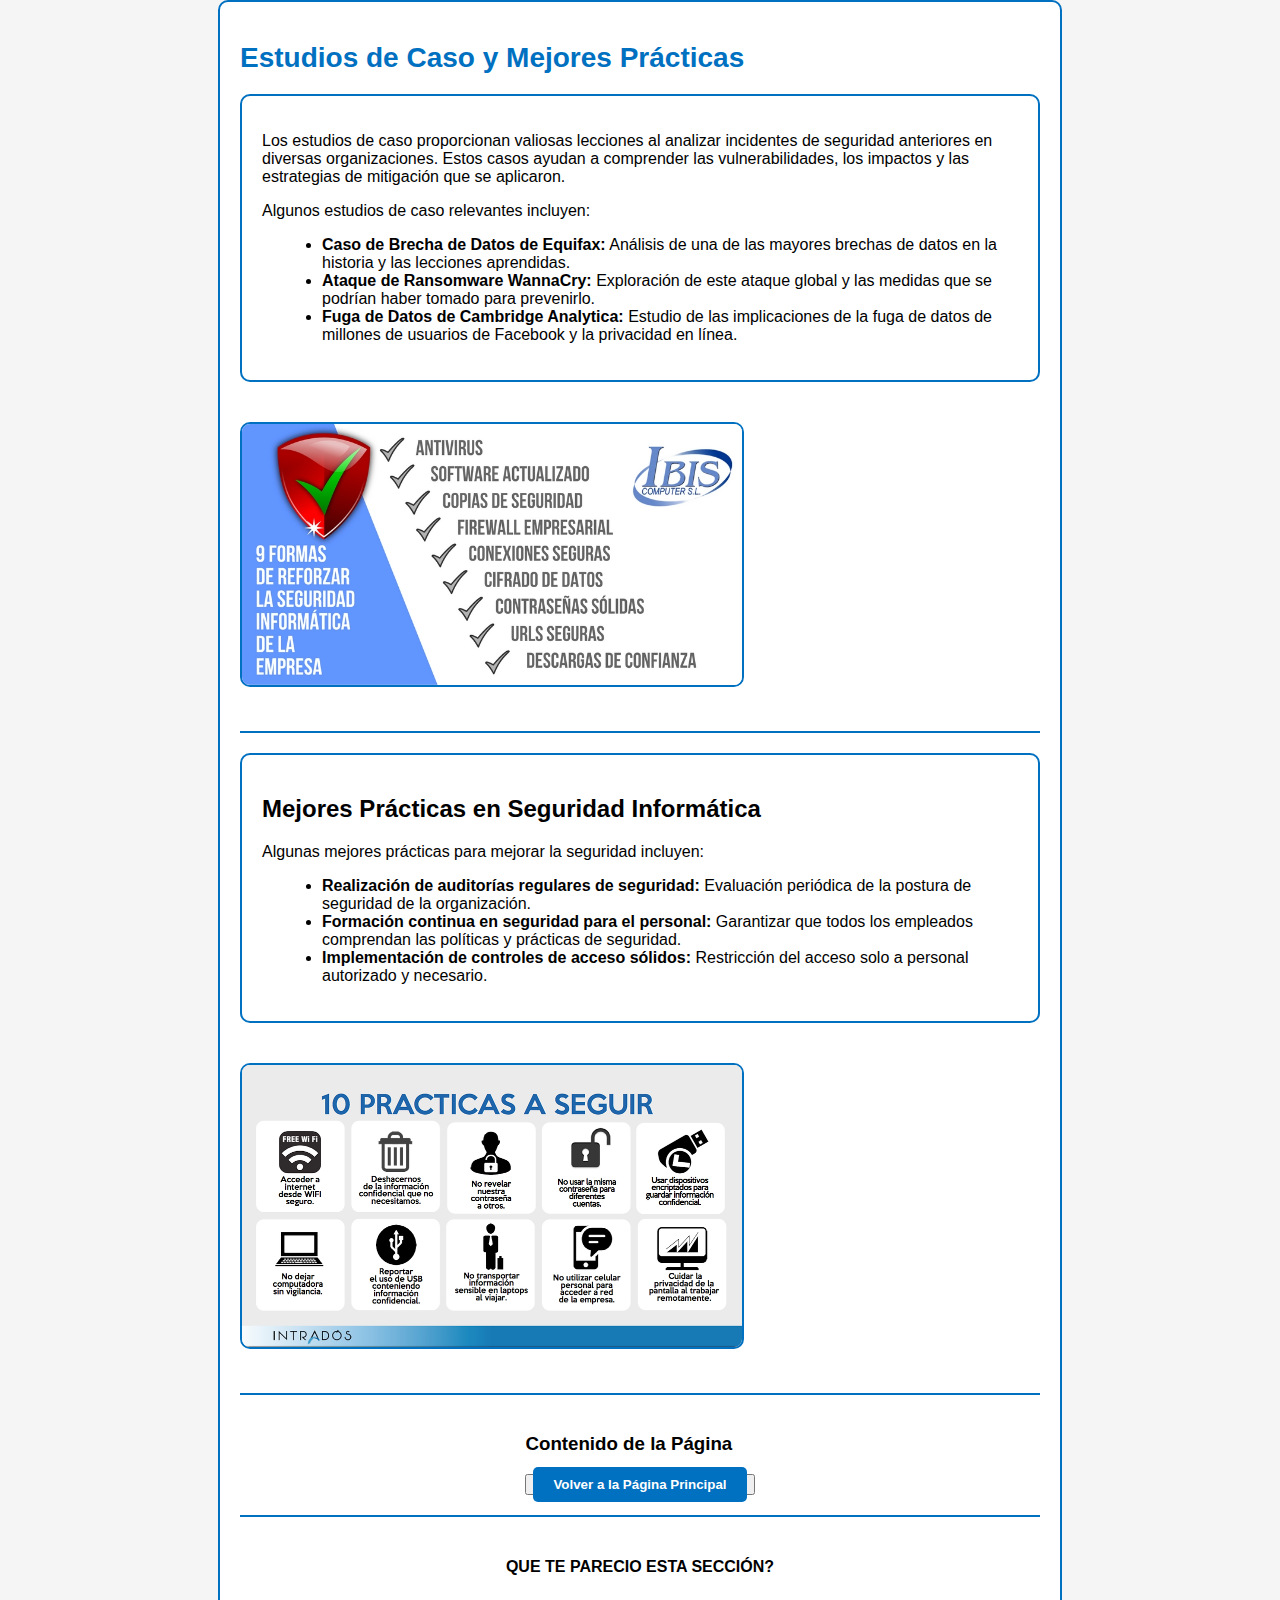
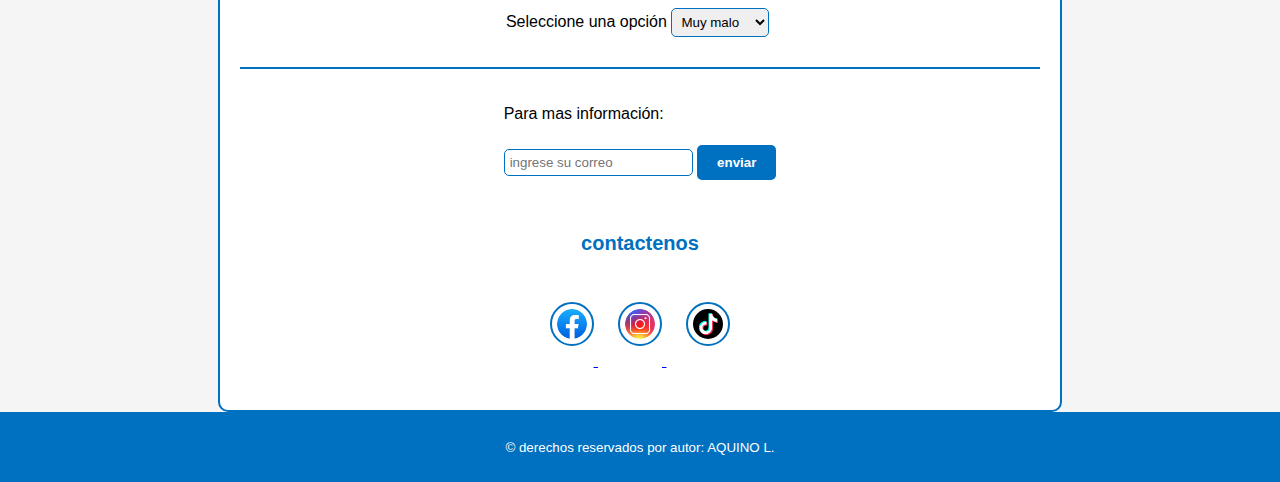
<file: docs/subtemas/tema8.html>
<!DOCTYPE html>
<html lang="en">
<head>
    <meta charset="UTF-8">
    <meta name="viewport" content="width=device-width, initial-scale=1.0">
    <title>Estudios de Caso y Mejores Prácticas</title>
    <link rel="stylesheet" href="../css/tema8.css">
</head>
<body>
    <main>
        <div id="contenido">
            <header>
                <h1>Estudios de Caso y Mejores Prácticas</h1>
            </header>
    
            <section id="estudios-de-caso">
                <p>
                    Los estudios de caso proporcionan valiosas lecciones al analizar incidentes de seguridad anteriores en diversas organizaciones. Estos casos ayudan a comprender las vulnerabilidades, los impactos y las estrategias de mitigación que se aplicaron.
                </p>
                <p>
                    Algunos estudios de caso relevantes incluyen:
                </p>
                <ul>
                    <li><strong>Caso de Brecha de Datos de Equifax:</strong> Análisis de una de las mayores brechas de datos en la historia y las lecciones aprendidas.</li>
                    <li><strong>Ataque de Ransomware WannaCry:</strong> Exploración de este ataque global y las medidas que se podrían haber tomado para prevenirlo.</li>
                    <li><strong>Fuga de Datos de Cambridge Analytica:</strong> Estudio de las implicaciones de la fuga de datos de millones de usuarios de Facebook y la privacidad en línea.</li>
                    <!-- Agrega más estudios de caso relevantes -->
                </ul>
            </section>
            <div>
                <img src="../imagenes/estudio de casos y mejores practicas.jpg" alt="estudio de casos y mejores practicas" width="500">
            </div>
            <hr>
            <section id="mejores-practicas">
                <h2>Mejores Prácticas en Seguridad Informática</h2>
                <p>
                    Algunas mejores prácticas para mejorar la seguridad incluyen:
                </p>
                <ul>
                    <li><strong>Realización de auditorías regulares de seguridad:</strong> Evaluación periódica de la postura de seguridad de la organización.</li>
                    <li><strong>Formación continua en seguridad para el personal:</strong> Garantizar que todos los empleados comprendan las políticas y prácticas de seguridad.</li>
                    <li><strong>Implementación de controles de acceso sólidos:</strong> Restricción del acceso solo a personal autorizado y necesario.</li>
                    <!-- Agrega más mejores prácticas en seguridad -->
                </ul>
            </section>
            <div>
                <img src="../imagenes/mejores practicas de seguridad informaticas.png" alt="mejores practicas de seguridad informaticas" width="500">
            </div>
            <hr>
            <!-- Puedes agregar más secciones y contenido relacionado con este tema aquí -->
    
        </div>
        <div id="boton_volver">
            <header>
                <h3>Contenido de la Página</h3>
            </header>
    
            <!-- Contenido de la página -->
    
            <button><a href="../index.html">Volver a la Página Principal</a></button>
        </div>
        <hr>
        <div id="encuesta">
            <form action="">
                <h4>QUE TE PARECIO ESTA SECCIÓN?</h4>
                    <label>Seleccione una opción</label>
                        <select name="" id="">
                            <option value="">Muy malo</option>
                            <option value="">Malo</option>
                            <option value="">Normal</option>
                            <option value="">Bueno</option>
                            <option value="">Muy bueno</option>
                        </select>
            </form>
        </div>
        <hr>
        <div id="info">
            <form>
                <p>Para mas información:</p>
                <input type="text" placeholder="ingrese su correo" required>
                <button type="submit">enviar</button>
            </form>
        </div>
        <div id="contactos">
            <h4>contactenos</h4>
                <a href="https://web.facebook.com/profile.php?id=100074136129876" target="_blank">
                    <img src="../imagenes/facebook.jpeg" alt="facebook" width="30">
                </a>
                <a href="https://instagram.com/luchito_2002_?igshid=OGQ5ZDc2ODk2ZA==" target="_blank">
                    <img src="../imagenes/instagram.jpeg" alt="instagram" width="30">
                </a>
                <a href="http://tiktok.com/@luisae92" target="_blank">
                    <img src="../imagenes/tiktok.png" alt="tiktok" width="30">   
                </a>
        </div>
    </main>
    <footer>
        <p><small>&copy; derechos reservados por autor: AQUINO L.</small></p>
    </footer>
</body>
</html>
</file>
<file: docs/css/estilos.css>
/* Estilos generales */
body {
    font-family: Arial, sans-serif;
    margin: 0;
    padding: 0;
    background-color: #f5f5f5;
  }
  
  main {
    max-width: 800px;
    margin: 0 auto;
    padding: 20px;
  }
  
  hr {
    border: 1px solid #ccc;
    margin: 20px 0;
  }
  
  /* Estilos para el título */
  h1 {
    text-align: center;
    color: #0070c0;
    font-size: 24px;
  }
  
  /* Estilos para la sección "Definición del Tema General" */
  .cajax2 {
    background-color: #fff;
    border: 2px solid #0070c0;
    border-radius: 10px;
    margin: 20px 0;
    display: flex;
    justify-content: space-between;
  }
  
  .cajax2 h2 {
    color: #0070c0;
    font-size: 20px;
    margin: 20px;
  }
  
  .cajax2 p {
    color: #333;
    font-size: 16px;
    margin: 20px;
  }
  
  .cajax2 img {
    max-width: 50%;
    border: 2px solid #0070c0;
    border-radius: 10px;
    margin: 20px;
  }
  
  /* Estilos para la lista de enlaces */
  ul {
    list-style: none;
    padding: 0;
  }
  
  li {
    margin: 10px 0;
  }
  
  a {
    color: #0070c0;
    text-decoration: none;
  }
  
  a:hover {
    text-decoration: underline;
  }
  
  /* Estilos para el formulario */
  #info {
    text-align: center;
    margin: 20px;
  }
  
  form {
    display: flex;
    justify-content: center;
    align-items: center;
  }
  
  input[type="text"] {
    padding: 10px;
    border: 1px solid #0070c0;
    border-radius: 5px;
    margin-right: 10px;
  }
  
  button {
    background-color: #0070c0;
    color: #fff;
    border: none;
    padding: 10px 20px;
    border-radius: 5px;
  }
  
  /* Estilos para la sección de contactos */
  #contactos {
    text-align: center;
    margin: 20px;
  }
  
  #contactos a {
    margin: 10px;
  }
  
  #contactos img {
    border: 2px solid #0070c0;
    border-radius: 50%;
    padding: 5px;
  }
  
  /* Estilos para el pie de página */
  footer {
    text-align: center;
    background-color: #0070c0;
    color: #fff;
    padding: 10px 0;
  }
</file>
<file: docs/css/tema1.css>
/* Estilos generales */
body {
  font-family: Arial, sans-serif;
  background-color: #f0f0f0;
  margin: 0;
  padding: 0;
}

main {
  display: flex;
  flex-direction: column;
  align-items: center;
  justify-content: center;
  min-height: 100vh;
  background-color: #fff;
  border: 2px solid #0070c0;
  border-radius: 10px;
  padding: 20px;
  margin: 20px;
  max-width: 800px;
  margin: 0 auto;
}

hr {
  border: none;
  border-top: 2px solid #0070c0;
  width: 100%;
  margin: 20px 0;
}

/* Estilos para el título */
h1 {
  color: #0070c0;
  font-size: 28px;
  margin: 20px 0;
}

/* Estilos para la caja de contenido */
.box-mid {
  background-color: #ffffff;
  border: 2px solid #0070c0;
  border-radius: 10px;
  padding: 20px;
  text-align: left;
  margin-bottom: 20px;
}

/* Estilos para las secciones */
section {
  margin: 20px 0;
}

section h2 {
  color: #0070c0;
  font-size: 24px;
  margin-bottom: 10px;
}

section ul {
  list-style-type: disc;
  margin-left: 20px;
}

/* Estilos para las imágenes */
img {
  max-width: 100%;
  border: 2px solid #0070c0;
  border-radius: 10px;
  margin: 20px 0;
}

/* Estilos para el botón "Volver a la Página Principal" */
button a {
  background-color: #0070c0;
  color: #fff;
  border: none;
  padding: 10px 20px;
  border-radius: 5px;
  text-decoration: none;
  font-weight: bold;
}

button a:hover {
  background-color: #00549e;
}

/* Estilos para la encuesta y formulario de información */
select,
input[type="text"] {
  border: 1px solid #0070c0;
  border-radius: 5px;
  margin: 10px 0;
  padding: 5px;
}

button[type="submit"] {
  background-color: #0070c0;
  color: #fff;
  border: none;
  padding: 10px 20px;
  border-radius: 5px;
  cursor: pointer;
  font-weight: bold;
}

button[type="submit"]:hover {
  background-color: #00549e;
}

/* Estilos para la sección de contactos */
#contactos {
  margin: 20px 0;
  text-align: center;
}

#contactos h4 {
  color: #0070c0;
  font-size: 20px;
}

#contactos a {
  margin: 10px;
}

#contactos img {
  border: 2px solid #0070c0;
  border-radius: 50%;
  padding: 5px;
}

/* Estilos para el pie de página */
footer {
  background-color: #0070c0;
  color: #fff;
  text-align: center;
  padding: 10px 0;
}
</file>
<file: docs/css/tema2.css>
/* Estilos generales */
body {
  font-family: Arial, sans-serif;
  background-color: #f0f0f0;
  margin: 0;
  padding: 0;
}

main {
  display: flex;
  flex-direction: column;
  align-items: center;
  justify-content: center;
  min-height: 100vh;
  background-color: #fff;
  border: 2px solid #0070c0;
  border-radius: 10px;
  padding: 20px;
  margin: 20px;
  max-width: 800px;
  margin: 0 auto;
}

hr {
  border: none;
  border-top: 2px solid #0070c0;
  width: 100%;
  margin: 20px 0;
}

/* Estilos para el título */
h1 {
  color: #0070c0;
  font-size: 28px;
  margin: 20px 0;
}

/* Estilos para las secciones */
section {
  background-color: #ffffff;
  border: 2px solid #0070c0;
  border-radius: 10px;
  padding: 20px;
  text-align: left;
  margin-bottom: 20px;
}

section ul {
  list-style-type: disc;
  margin-left: 20px;
}

/* Estilos para las imágenes */
img {
  max-width: 100%;
  border: 2px solid #0070c0;
  border-radius: 10px;
  margin: 20px 0;
}

/* Estilos para el botón "Volver a la Página Principal" */
button a {
  background-color: #0070c0;
  color: #fff;
  border: none;
  padding: 10px 20px;
  border-radius: 5px;
  text-decoration: none;
  font-weight: bold;
}

button a:hover {
  background-color: #00549e;
}

/* Estilos para la encuesta y formulario de información */
select,
input[type="text"] {
  border: 1px solid #0070c0;
  border-radius: 5px;
  margin: 10px 0;
  padding: 5px;
}

button[type="submit"] {
  background-color: #0070c0;
  color: #fff;
  border: none;
  padding: 10px 20px;
  border-radius: 5px;
  cursor: pointer;
  font-weight: bold;
}

button[type="submit"]:hover {
  background-color: #00549e;
}

/* Estilos para la sección de contactos */
#contactos {
  margin: 20px 0;
  text-align: center;
}

#contactos h4 {
  color: #0070c0;
  font-size: 20px;
}

#contactos a {
  margin: 10px;
}

#contactos img {
  border: 2px solid #0070c0;
  border-radius: 50%;
  padding: 5px;
}

/* Estilos para el pie de página */
footer {
  background-color: #0070c0;
  color: #fff;
  text-align: center;
  padding: 10px 0;
}
</file>
<file: docs/css/tema3.css>
/* Estilos generales */
body {
    font-family: Arial, sans-serif;
    margin: 0;
    padding: 0;
    background-color: #f5f5f5;
}

main {
    display: flex;
    justify-content: center;
    align-items: center;
    min-height: 100vh;
    max-width: 800px;
    margin: 0 auto;
    flex-direction: column;
    text-align: center;
    background-color: #fff;
    border: 2px solid #0070c0;
    border-radius: 10px;
    padding: 20px;
    margin-top: 20px;
}

hr {
    border: none;
    border-top: 1px solid #0070c0;
    width: 100%;
    margin: 20px 0;
}

/* Estilos para el título */
h1 {
    color: #0070c0;
    font-size: 28px;
    margin: 20px 0;
}

/* Estilos para las secciones */
section {
    text-align: left;
    margin-bottom: 20px;
    background-color: #fff;
    border: 2px solid #0070c0;
    border-radius: 10px;
    padding: 20px;
}

section ul {
    list-style-type: disc;
    margin-left: 20px;
}

/* Estilos para las imágenes */
img {
    max-width: 100%;
    border: 2px solid #0070c0;
    border-radius: 10px;
    margin: 20px 0;
}

/* Estilos para el botón "Volver a la Página Principal" */
button a {
    background-color: #0070c0;
    color: #fff;
    border: none;
    padding: 10px 20px;
    border-radius: 5px;
    text-decoration: none;
    font-weight: bold;
}

button a:hover {
    background-color: #00549e;
}

/* Estilos para los formularios y la encuesta */
select,
input[type="text"] {
    border: 1px solid #0070c0;
    border-radius: 5px;
    margin: 10px 0;
    padding: 5px;
}

button[type="submit"] {
    background-color: #0070c0;
    color: #fff;
    border: none;
    padding: 10px 20px;
    border-radius: 5px;
    cursor: pointer;
    font-weight: bold;
}

button[type="submit"]:hover {
    background-color: #00549e;
}

/* Estilos para la sección de contactos */
#contactos {
    margin: 20px 0;
    text-align: center;
}

#contactos h4 {
    color: #0070c0;
    font-size: 20px;
}

#contactos a {
    margin: 10px;
}

#contactos img {
    border: 2px solid #0070c0;
    border-radius: 50%;
    padding: 5px;
}

/* Estilos para el pie de página */
footer {
    background-color: #0070c0;
    color: #fff;
    text-align: center;
    padding: 10px 0;
}
</file>
<file: docs/css/tema4.css>
/* Estilos generales */
body {
    font-family: Arial, sans-serif;
    margin: 0;
    padding: 0;
    background-color: #f5f5f5;
}

main {
    display: flex;
    justify-content: center;
    align-items: center;
    min-height: 100vh;
    max-width: 800px;
    margin: 0 auto;
    flex-direction: column;
    text-align: center;
    background-color: #fff;
    border: 2px solid #0070c0;
    border-radius: 10px;
    padding: 20px;
    margin-top: 20px;
}

hr {
    border: none;
    border-top: 1px solid #0070c0;
    width: 100%;
    margin: 20px 0;
}

/* Estilos para el título */
h1 {
    color: #0070c0;
    font-size: 28px;
    margin: 20px 0;
}

/* Estilos para las secciones */
section {
    text-align: left;
    margin-bottom: 20px;
    background-color: #fff;
    border: 2px solid #0070c0;
    border-radius: 10px;
    padding: 20px;
}

section ul {
    list-style-type: disc;
    margin-left: 20px;
}

/* Estilos para las imágenes */
img {
    max-width: 100%;
    border: 2px solid #0070c0;
    border-radius: 10px;
    margin: 20px 0;
}

/* Estilos para el botón "Volver a la Página Principal" */
button a {
    background-color: #0070c0;
    color: #fff;
    border: none;
    padding: 10px 20px;
    border-radius: 5px;
    text-decoration: none;
    font-weight: bold;
}

button a:hover {
    background-color: #00549e;
}

/* Estilos para la encuesta y formulario de información */
select,
input[type="text"] {
    border: 1px solid #0070c0;
    border-radius: 5px;
    margin: 10px 0;
    padding: 5px;
}

button[type="submit"] {
    background-color: #0070c0;
    color: #fff;
    border: none;
    padding: 10px 20px;
    border-radius: 5px;
    cursor: pointer;
    font-weight: bold;
}

button[type="submit"]:hover {
    background-color: #00549e;
}

/* Estilos para la sección de contactos */
#contactos {
    margin: 20px 0;
    text-align: center;
}

#contactos h4 {
    color: #0070c0;
    font-size: 20px;
}

#contactos a {
    margin: 10px;
}

#contactos img {
    border: 2px solid #0070c0;
    border-radius: 50%;
    padding: 5px;
}

/* Estilos para el pie de página */
footer {
    background-color: #0070c0;
    color: #fff;
    text-align: center;
    padding: 10px 0;
}
</file>
<file: docs/css/tema5.css>
/* Estilos generales */
body {
    font-family: Arial, sans-serif;
    margin: 0;
    padding: 0;
    background-color: #f5f5f5;
}

main {
    display: flex;
    justify-content: center;
    align-items: center;
    min-height: 100vh;
    max-width: 800px;
    margin: 0 auto;
    flex-direction: column;
    text-align: center;
    background-color: #fff;
    border: 2px solid #0070c0;
    border-radius: 10px;
    padding: 20px;
    margin-top: 20px;
}

hr {
    border: none;
    border-top: 1px solid #0070c0;
    width: 100%;
    margin: 20px 0;
}

/* Estilos para el título */
h1 {
    color: #0070c0;
    font-size: 28px;
    margin: 20px 0;
}

/* Estilos para las secciones */
section {
    text-align: left;
    margin-bottom: 20px;
    background-color: #fff;
    border: 2px solid #0070c0;
    border-radius: 10px;
    padding: 20px;
}

section ul {
    list-style-type: disc;
    margin-left: 20px;
}

/* Estilos para las imágenes */
img {
    max-width: 100%;
    border: 2px solid #0070c0;
    border-radius: 10px;
    margin: 20px 0;
}

/* Estilos para el botón "Volver a la Página Principal" */
button a {
    background-color: #0070c0;
    color: #fff;
    border: none;
    padding: 10px 20px;
    border-radius: 5px;
    text-decoration: none;
    font-weight: bold;
}

button a:hover {
    background-color: #00549e;
}

/* Estilos para la encuesta y formulario de información */
select,
input[type="text"] {
    border: 1px solid #0070c0;
    border-radius: 5px;
    margin: 10px 0;
    padding: 5px;
}

button[type="submit"] {
    background-color: #0070c0;
    color: #fff;
    border: none;
    padding: 10px 20px;
    border-radius: 5px;
    cursor: pointer;
    font-weight: bold;
}

button[type="submit"]:hover {
    background-color: #00549e;
}

/* Estilos para la sección de contactos */
#contactos {
    margin: 20px 0;
    text-align: center;
}

#contactos h4 {
    color: #0070c0;
    font-size: 20px;
}

#contactos a {
    margin: 10px;
}

#contactos img {
    border: 2px solid #0070c0;
    border-radius: 50%;
    padding: 5px;
}

/* Estilos para el pie de página */
footer {
    background-color: #0070c0;
    color: #fff;
    text-align: center;
    padding: 10px 0;
}
</file>
<file: docs/css/tema6.css>
/* Estilos generales */
body {
    font-family: Arial, sans-serif;
    margin: 0;
    padding: 0;
    background-color: #f5f5f5;
}

main {
    display: flex;
    justify-content: center;
    align-items: center;
    min-height: 100vh;
    max-width: 800px;
    margin: 0 auto;
    flex-direction: column;
    text-align: center;
    background-color: #fff;
    border: 2px solid #0070c0;
    border-radius: 10px;
    padding: 20px;
    margin-top: 20px;
}

hr {
    border: none;
    border-top: 1px solid #0070c0;
    width: 100%;
    margin: 20px 0;
}

/* Estilos para el título */
h1 {
    color: #0070c0;
    font-size: 28px;
    margin: 20px 0;
}

/* Estilos para las secciones */
section {
    text-align: left;
    margin-bottom: 20px;
    background-color: #fff;
    border: 2px solid #0070c0;
    border-radius: 10px;
    padding: 20px;
}

section ul {
    list-style-type: disc;
    margin-left: 20px;
}

/* Estilos para las imágenes */
img {
    max-width: 100%;
    border: 2px solid #0070c0;
    border-radius: 10px;
    margin: 20px 0;
}

/* Estilos para el botón "Volver a la Página Principal" */
button a {
    background-color: #0070c0;
    color: #fff;
    border: none;
    padding: 10px 20px;
    border-radius: 5px;
    text-decoration: none;
    font-weight: bold;
}

button a:hover {
    background-color: #00549e;
}

/* Estilos para la encuesta y formulario de información */
select,
input[type="text"] {
    border: 1px solid #0070c0;
    border-radius: 5px;
    margin: 10px 0;
    padding: 5px;
}

button[type="submit"] {
    background-color: #0070c0;
    color: #fff;
    border: none;
    padding: 10px 20px;
    border-radius: 5px;
    cursor: pointer;
    font-weight: bold;
}

button[type="submit"]:hover {
    background-color: #00549e;
}

/* Estilos para la sección de contactos */
#contactos {
    margin: 20px 0;
    text-align: center;
}

#contactos h4 {
    color: #0070c0;
    font-size: 20px;
}

#contactos a {
    margin: 10px;
}

#contactos img {
    border: 2px solid #0070c0;
    border-radius: 50%;
    padding: 5px;
}

/* Estilos para el pie de página */
footer {
    background-color: #0070c0;
    color: #fff;
    text-align: center;
    padding: 10px 0;
}
</file>
<file: docs/css/tema7.css>
/* Estilos generales */
body {
    font-family: Arial, sans-serif;
    background-color: #f5f5f5;
    margin: 0;
    padding: 0;
}

main {
    display: flex;
    flex-direction: column;
    align-items: center;
    justify-content: center;
    min-height: 100vh;
    background-color: #ffffff;
    border: 2px solid #0070c0;
    border-radius: 10px;
    padding: 20px;
    margin: 20px;
    max-width: 800px;
    margin: 0 auto;
}

hr {
    border: none;
    border-top: 2px solid #0070c0;
    width: 100%;
    margin: 20px 0;
}

/* Estilos para el título */
h1 {
    color: #0070c0;
    font-size: 28px;
    margin: 20px 0;
}

/* Estilos para las secciones */
section {
    background-color: #ffffff;
    border: 2px solid #0070c0;
    border-radius: 10px;
    padding: 20px;
    text-align: left;
    margin-bottom: 20px;
}

section ul {
    list-style-type: disc;
    margin-left: 20px;
}

/* Estilos para las imágenes */
img {
    max-width: 100%;
    border: 2px solid #0070c0;
    border-radius: 10px;
    margin: 20px 0;
}

/* Estilos para el botón "Volver a la Página Principal" */
button a {
    background-color: #0070c0;
    color: #fff;
    border: none;
    padding: 10px 20px;
    border-radius: 5px;
    text-decoration: none;
    font-weight: bold;
}

button a:hover {
    background-color: #00549e;
}

/* Estilos para la encuesta y formulario de información */
select,
input[type="text"] {
    border: 1px solid #0070c0;
    border-radius: 5px;
    margin: 10px 0;
    padding: 5px;
}

button[type="submit"] {
    background-color: #0070c0;
    color: #fff;
    border: none;
    padding: 10px 20px;
    border-radius: 5px;
    cursor: pointer;
    font-weight: bold;
}

button[type="submit"]:hover {
    background-color: #00549e;
}

/* Estilos para la sección de contactos */
#contactos {
    margin: 20px 0;
    text-align: center;
}

#contactos h4 {
    color: #0070c0;
    font-size: 20px;
}

#contactos a {
    margin: 10px;
}

#contactos img {
    border: 2px solid #0070c0;
    border-radius: 50%;
    padding: 5px;
}

/* Estilos para el pie de página */
footer {
    background-color: #0070c0;
    color: #fff;
    text-align: center;
    padding: 10px 0;
}
</file>
<file: docs/css/tema8.css>
/* Estilos generales */
body {
    font-family: Arial, sans-serif;
    background-color: #f5f5f5;
    margin: 0;
    padding: 0;
}

main {
    display: flex;
    flex-direction: column;
    align-items: center;
    justify-content: center;
    min-height: 100vh;
    background-color: #ffffff;
    border: 2px solid #0070c0;
    border-radius: 10px;
    padding: 20px;
    margin: 20px;
    max-width: 800px;
    margin: 0 auto;
}

hr {
    border: none;
    border-top: 2px solid #0070c0;
    width: 100%;
    margin: 20px 0;
}

/* Estilos para el título */
h1 {
    color: #0070c0;
    font-size: 28px;
    margin: 20px 0;
}

/* Estilos para las secciones */
section {
    background-color: #ffffff;
    border: 2px solid #0070c0;
    border-radius: 10px;
    padding: 20px;
    text-align: left;
    margin-bottom: 20px;
}

section ul {
    list-style-type: disc;
    margin-left: 20px;
}

/* Estilos para las imágenes */
img {
    max-width: 100%;
    border: 2px solid #0070c0;
    border-radius: 10px;
    margin: 20px 0;
}

/* Estilos para el botón "Volver a la Página Principal" */
button a {
    background-color: #0070c0;
    color: #fff;
    border: none;
    padding: 10px 20px;
    border-radius: 5px;
    text-decoration: none;
    font-weight: bold;
}

button a:hover {
    background-color: #00549e;
}

/* Estilos para la encuesta y formulario de información */
select,
input[type="text"] {
    border: 1px solid #0070c0;
    border-radius: 5px;
    margin: 10px 0;
    padding: 5px;
}

button[type="submit"] {
    background-color: #0070c0;
    color: #fff;
    border: none;
    padding: 10px 20px;
    border-radius: 5px;
    cursor: pointer;
    font-weight: bold;
}

button[type="submit"]:hover {
    background-color: #00549e;
}

/* Estilos para la sección de contactos */
#contactos {
    margin: 20px 0;
    text-align: center;
}

#contactos h4 {
    color: #0070c0;
    font-size: 20px;
}

#contactos a {
    margin: 10px;
}

#contactos img {
    border: 2px solid #0070c0;
    border-radius: 50%;
    padding: 5px;
}

/* Estilos para el pie de página */
footer {
    background-color: #0070c0;
    color: #fff;
    text-align: center;
    padding: 10px 0;
}
</file>
